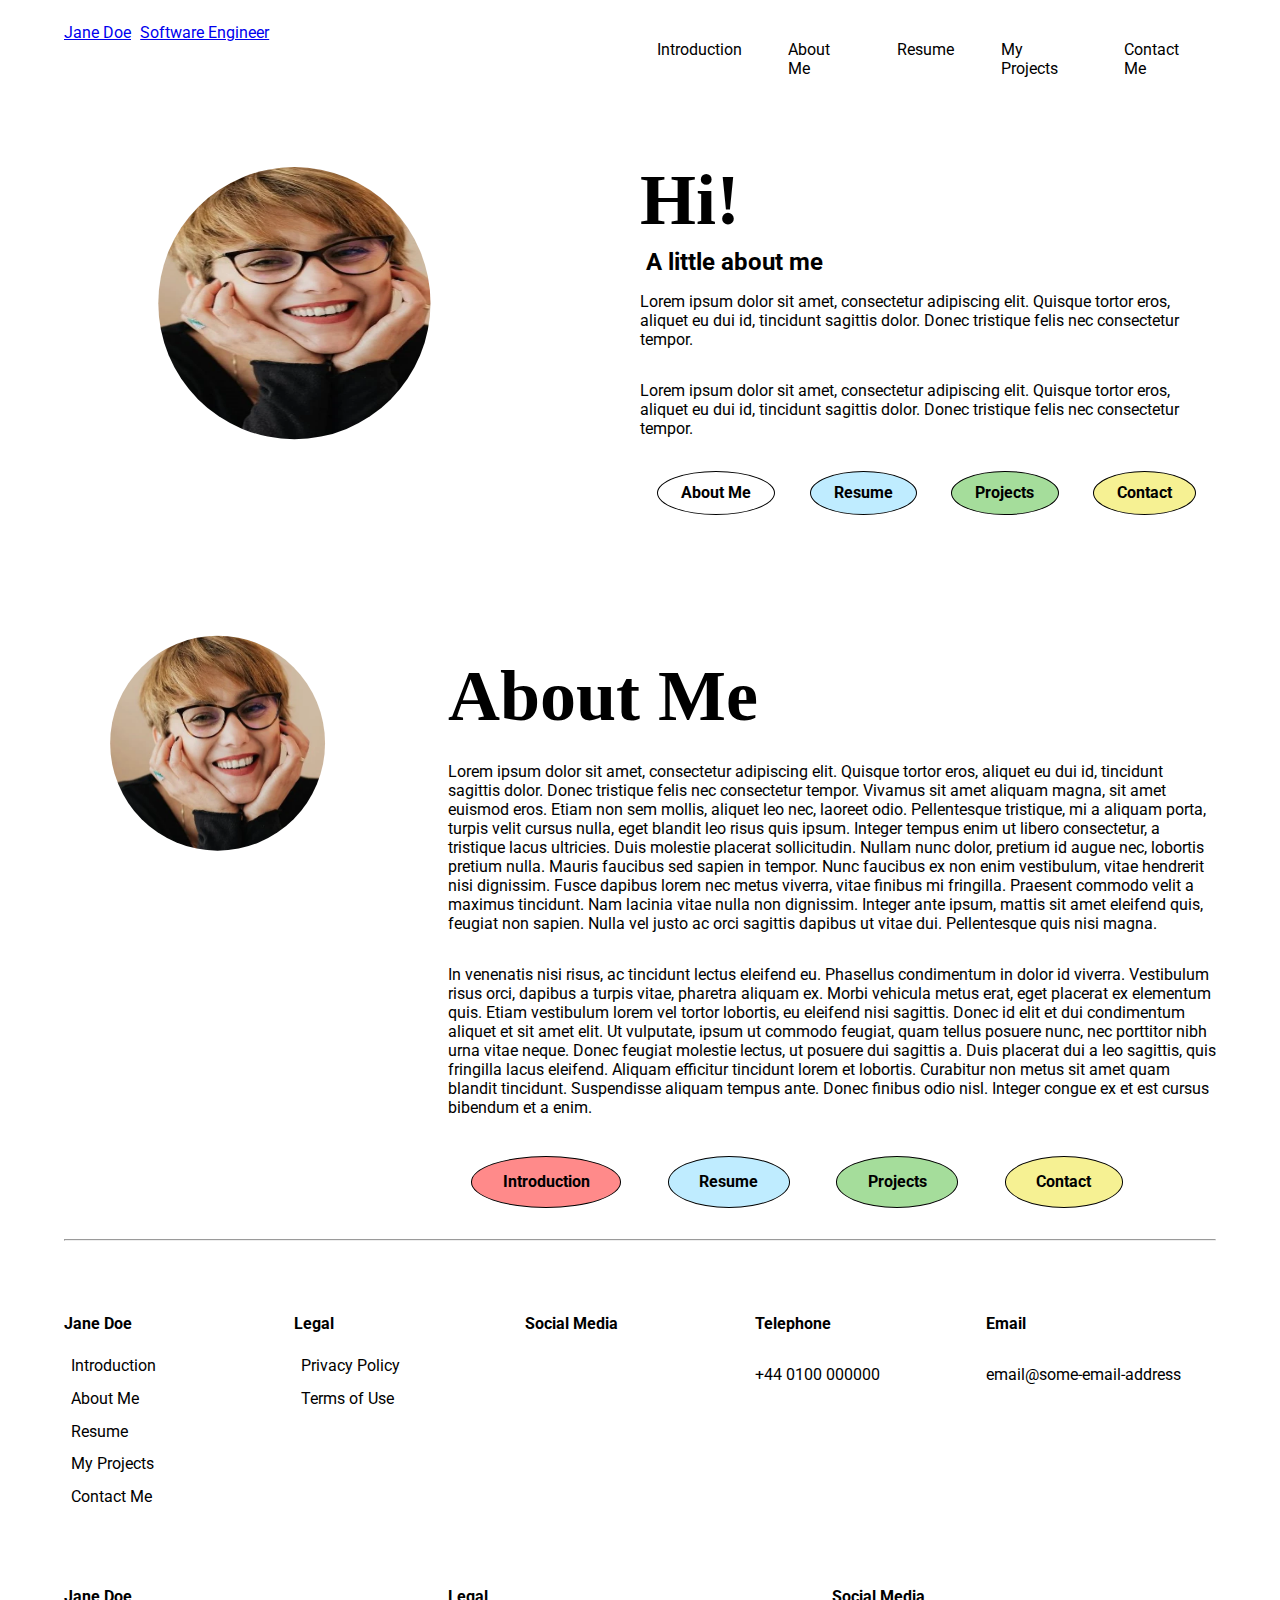
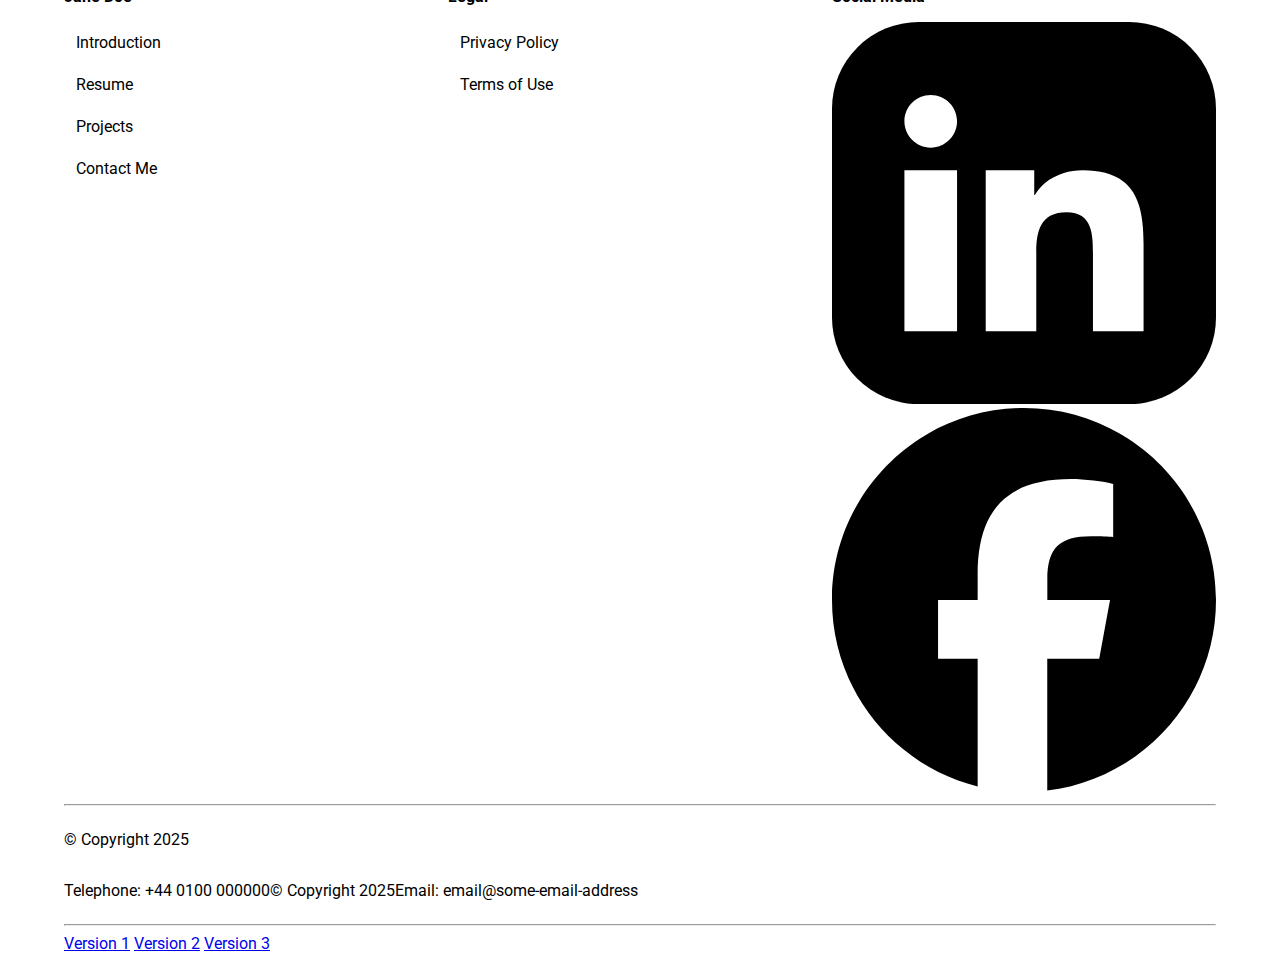
<file: index.html>
<!DOCTYPE html>
<html lang="en">
<head>
    <meta charset="UTF-8">
    <meta name="viewport" content="width=device-width, initial-scale=1.0">
    <title>Portfolio Template: Simplicity in Design V1</title>

    <link rel="stylesheet" href="assets/styles/styles.css">

    <!-- Google Fonts -->
    <link rel="preconnect" href="https://fonts.googleapis.com">
    <link rel="preconnect" href="https://fonts.gstatic.com" crossorigin>
    <link href="https://fonts.googleapis.com/css2?family=Funnel+Display:wght@300..800&family=Montserrat:ital,wght@0,100..900;1,100..900&family=Open+Sans:ital,wght@0,300..800;1,300..800&family=Oswald:wght@200..700&family=Outfit:wght@100..900&family=Poppins:ital,wght@0,100;0,200;0,300;0,400;0,500;0,600;0,700;0,800;0,900;1,100;1,200;1,300;1,400;1,500;1,600;1,700;1,800;1,900&family=Raleway:ital,wght@0,100..900;1,100..900&family=Roboto:ital,wght@0,100;0,300;0,400;0,500;0,700;0,900;1,100;1,300;1,400;1,500;1,700;1,900&display=swap" rel="stylesheet">

    <!-- Awesome Fonts Link for Icons -->
    <link rel="stylesheet" href="https://cdnjs.cloudflare.com/ajax/libs/font-awesome/4.7.0/css/font-awesome.min.css">

    <!-- JQuery link -->
    <script src="https://ajax.googleapis.com/ajax/libs/jquery/3.7.1/jquery.min.js"></script>


</head>
<body>

    <!-- HEADER / NAVIGATION SECTION -->
    <header id="header">

        <nav class="nav-section">
    
            <!-- Header on Left of Navigation Section -->
            <div class="nav-header">
                
                <a href="#" class="header-nav-link logo" onclick="displayIntroduction()">Jane Doe</a>
                <a href="#" class="header-nav-link" onclick="displayIntroduction()">Software Engineer</a>
            </div>
    
            <!-- Navigation Links on Right of Navigation Section -->
            <div class="navbar">

                <a href="#" class="nav-link" onclick="displayIntroduction()">Introduction</a>
                <a href="#" class="nav-link" onclick="displayAbout()">About Me</a>
                <a href="#" class="nav-link" onclick="displayResume()">Resume</a>
                <a href="#" class="nav-link" onclick="displayProjects()">My Projects</a>
                <a href="#" class="nav-link" onclick="displayContact()">Contact Me</a>
    
            </div>
    
        </nav>
    
    </header>


    <!-- BIG MAC "HEADER" MOBILE NAVIGATION MENU -->
    <!-- Displayed when screen size is 678px or below -->
    <div class="bigmac-section">

        <div class="bigmac">

            <div class="bigmac-header">
                <a href="#" class="header-nav-link logo" onclick="displayIntroduction()"><h3>Jane Doe</h3></a>
                <a href="#" class="header-nav-link" onclick="displayIntroduction()">Software Engineer</a>
            </div>

            <div id="bigmac-links">

                <button class="menu-button" onclick="displayIntroduction()"><a href="#">Introduction</a></button><br>
                <button class="menu-button" onclick="displayAbout()"><a href="#">About Me</a></button><br>
                <button class="menu-button" onclick="displayResume()"><a href="#">Resume</a></button><br>
                <button class="menu-button" onclick="displayProjects()"><a href="#">My Projects</a></button><br>
                <button class="menu-button" onclick="displayContact()"><a href="#">Contact Me</a></button><br>
                <button class="menu-button" onclick="displayPrivacy()"><a href="#">Privacy Policy</a></button><br>
                <button class="menu-button" onclick="displayTerms()"><a href="#">Terms of Use</a></button><br>

            </div>
            <a href="javascript:void(0);" class="icon" onclick="myFunction()"><i class="fa fa-bars"></i></a>
        </div>
        
        <div style="padding-left:16px"><p></p></div>
    </div>




    <!-- INTRODUCTION SECTION -->
    <div id="intro" class="section-row intro-section">

        <div class="sub-section-row">
            <img src="assets/images/jane-doe_660.webp" class="image" width="300" height="300">
        </div>
        
        <div class="sub-section-col">
                <h1>Hi!</h1>
            <h3>A little about me</h3>
            <p>Lorem ipsum dolor sit amet, consectetur adipiscing elit. Quisque tortor eros, aliquet eu dui id, tincidunt sagittis dolor. Donec tristique felis nec consectetur tempor.</p>
            <p>Lorem ipsum dolor sit amet, consectetur adipiscing elit. Quisque tortor eros, aliquet eu dui id, tincidunt sagittis dolor. Donec tristique felis nec consectetur tempor.</p>

            <div class="sub-section-row button-section">
                <a href="#" onclick="displayAbout()" class="button violet ta-c">About Me</a>
                <a href="#" onclick="displayResume()" class="button blue">Resume</a>
                <a href="#" onclick="displayProjects()" class="button green">Projects</a>
                <a href="#" onclick="displayContact()" class="button yellow">Contact</a>
            </div>
        </div>

    </div>



    <!-- ABOUT SECTION -->
    <div id="about" class="section-row about-section">

        <div class="image-section">

            <div class="image-container">
                <img src="assets/images/jane-doe.webp" class="image">
            </div>

        </div>

        <div class="sub-section-col right-section">

            <h1>About Me</h1>

            <p>Lorem ipsum dolor sit amet, consectetur adipiscing elit. Quisque tortor eros, aliquet eu dui id, tincidunt sagittis dolor. Donec tristique felis nec consectetur tempor. Vivamus sit amet aliquam magna, sit amet euismod eros. Etiam non sem mollis, aliquet leo nec, laoreet odio. Pellentesque tristique, mi a aliquam porta, turpis velit cursus nulla, eget blandit leo risus quis ipsum. Integer tempus enim ut libero consectetur, a tristique lacus ultricies. Duis molestie placerat sollicitudin. Nullam nunc dolor, pretium id augue nec, lobortis pretium nulla. Mauris faucibus sed sapien in tempor. Nunc faucibus ex non enim vestibulum, vitae hendrerit nisi dignissim. Fusce dapibus lorem nec metus viverra, vitae finibus mi fringilla. Praesent commodo velit a maximus tincidunt. Nam lacinia vitae nulla non dignissim. Integer ante ipsum, mattis sit amet eleifend quis, feugiat non sapien. Nulla vel justo ac orci sagittis dapibus ut vitae dui. Pellentesque quis nisi magna.</p>
            <p>In venenatis nisi risus, ac tincidunt lectus eleifend eu. Phasellus condimentum in dolor id viverra. Vestibulum risus orci, dapibus a turpis vitae, pharetra aliquam ex. Morbi vehicula metus erat, eget placerat ex elementum quis. Etiam vestibulum lorem vel tortor lobortis, eu eleifend nisi sagittis. Donec id elit et dui condimentum aliquet et sit amet elit. Ut vulputate, ipsum ut commodo feugiat, quam tellus posuere nunc, nec porttitor nibh urna vitae neque. Donec feugiat molestie lectus, ut posuere dui sagittis a. Duis placerat dui a leo sagittis, quis fringilla lacus eleifend. Aliquam efficitur tincidunt lorem et lobortis. Curabitur non metus sit amet quam blandit tincidunt. Suspendisse aliquam tempus ante. Donec finibus odio nisl. Integer congue ex et est cursus bibendum et a enim.</p>

            <div class="sub-section-row button-section">
                <a href="#" onclick="displayIntroduction()" class="button red">Introduction</a>
                <a href="#" onclick="displayResume()" class="button blue">Resume</a>
                <a href="#" onclick="displayProjects()" class="button green">Projects</a>
                <a href="#" onclick="displayContact()" class="button yellow">Contact</a>
            </div>

        </div>

    </div>



    <!-- RESUME SECTION -->
    <div id="resume" class="section-row resume-section">

        <div class="image-section">

            <div class="image-container">
                <img src="assets/images/jane-doe.webp" class="image">
            </div>

        </div>

        <div class="sub-section-col right-section">

            <h1>Resume</h1>
            <h2>Education</h2>

            <h3>School</h3>
            <p>Lorem ipsum dolor sit amet, consectetur adipiscing elit. Quisque tortor eros, aliquet eu dui id, tincidunt sagittis dolor. Donec tristique felis nec consectetur tempor.</p>
            <h3>University</h3>
            <p>Lorem ipsum dolor sit amet, consectetur adipiscing elit. Quisque tortor eros, aliquet eu dui id, tincidunt sagittis dolor. Donec tristique felis nec consectetur tempor.</p>
            <h3>Other Academies</h3>
            <p>Lorem ipsum dolor sit amet, consectetur adipiscing elit. Quisque tortor eros, aliquet eu dui id, tincidunt sagittis dolor. Donec tristique felis nec consectetur tempor.</p>

            <h2>Work Experience</h2>
            <h3>The Software Co.</h3>
            <p>Lorem ipsum dolor sit amet, consectetur adipiscing elit. Quisque tortor eros, aliquet eu dui id, tincidunt sagittis dolor. Donec tristique felis nec consectetur tempor.</p>
            <h3>Cyber Security Solutions</h3>
            <p>Lorem ipsum dolor sit amet, consectetur adipiscing elit. Quisque tortor eros, aliquet eu dui id, tincidunt sagittis dolor. Donec tristique felis nec consectetur tempor.</p>
            <h3>Artificial Inc.</h3>
            <p>Lorem ipsum dolor sit amet, consectetur adipiscing elit. Quisque tortor eros, aliquet eu dui id, tincidunt sagittis dolor. Donec tristique felis nec consectetur tempor.</p>

            <h2>Hobbies and Interests</h2>
            <ul>
                <li>Hobby/Interest 1</li>
                <li>Hobby/Interest 1</li>
                <li>Hobby/Interest 1</li>
                <li>Hobby/Interest 1</li>
                <li>Hobby/Interest 1</li>
                <li>Hobby/Interest 1</li>
            </ul>

            <div class="sub-section-row button-section">
                <a href="#" onclick="displayIntroduction()" class="button red">Introduction</a>
                <a href="#" onclick="displayAbout()" class="button violet ta-c">About Me</a>
                <a href="#" onclick="displayProjects()" class="button green">Projects</a>
                <a href="#" onclick="displayContact()" class="button yellow">Contact</a>
            </div>

        </div>

    </div>



    <!-- PROJECTS SECTION -->
    <div id="projects" class="section-row projects-section">

        <div class="image-section">
            <img src="assets/images/jane-doe.webp" class="image">
        </div>

        <div class="sub-section-col right-section">

            <h1>My Projects</h1>
            <h3>Project 1</h3>
            <img src="assets/images/developer-8829735.webp" class="image-medium">
            <p >Lorem ipsum dolor sit amet, consectetur adipiscing elit. Quisque tortor eros, aliquet eu dui id, tincidunt sagittis dolor. Donec tristique felis nec consectetur tempor. Vivamus sit amet aliquam magna, sit amet euismod eros. Etiam non sem mollis, aliquet leo nec, laoreet odio. Pellentesque tristique, mi a aliquam porta, turpis velit cursus nulla, eget blandit leo risus quis ipsum. Integer tempus enim ut libero consectetur, a tristique lacus ultricies.</p>
            <h3>Project 2</h3>
            <img src="assets/images/ai-generated-8273245.webp" class="image-medium">
            <p >Lorem ipsum dolor sit amet, consectetur adipiscing elit. Quisque tortor eros, aliquet eu dui id, tincidunt sagittis dolor. Donec tristique felis nec consectetur tempor. Vivamus sit amet aliquam magna, sit amet euismod eros. Etiam non sem mollis, aliquet leo nec, laoreet odio. Pellentesque tristique, mi a aliquam porta, turpis velit cursus nulla, eget blandit leo risus quis ipsum. Integer tempus enim ut libero consectetur, a tristique lacus ultricies.</p>
            <h3>Project 3</h3>
            <img src="assets/images/program-6944163.webp" class="image-medium">
            <p >Lorem ipsum dolor sit amet, consectetur adipiscing elit. Quisque tortor eros, aliquet eu dui id, tincidunt sagittis dolor. Donec tristique felis nec consectetur tempor. Vivamus sit amet aliquam magna, sit amet euismod eros. Etiam non sem mollis, aliquet leo nec, laoreet odio. Pellentesque tristique, mi a aliquam porta, turpis velit cursus nulla, eget blandit leo risus quis ipsum. Integer tempus enim ut libero consectetur, a tristique lacus ultricies.</p>

            <div class="sub-section-row button-section">
                <a href="#" onclick="displayIntroduction()" class="button red">Introduction</a>
                <a href="#" onclick="displayAbout()" class="button violet ta-c">About Me</a>
                <a href="#" onclick="displayResume()" class="button blue">Resume</a>
                <a href="#" onclick="displayContact()" class="button yellow">Contact</a>
            </div>

        </div>

    </div>



    <!-- CONTACT SECTION -->
    <div id="contact" class="section-row contact-section">

        <div class="image-section">
            <img src="assets/images/jane-doe.webp" class="image">
        </div>

        <div class="sub-section-col right-section">

            <h1>Contact Me</h1>
            <h3>Telephone</h3>
            <p>Lorem ipsum dolor sit amet, consectetur adipiscing elit. Quisque tortor eros, aliquet eu dui id, tincidunt sagittis dolor. Donec tristique felis nec consectetur tempor.</p>
            <h3>Email</h3>
            <p>Lorem ipsum dolor sit amet, consectetur adipiscing elit. Quisque tortor eros, aliquet eu dui id, tincidunt sagittis dolor. Donec tristique felis nec consectetur tempor.</p>

            <div class="sub-section-row button-section">
                <a href="#" onclick="displayIntroduction()" class="button red">Introduction</a>
                <a href="#" onclick="displayAbout()" class="button violet ta-c">About Me</a>
                <a href="#" onclick="displayResume()" class="button blue">Resume</a>
                <a href="#" onclick="displayProjects()" class="button green">Projects</a>
            </div>

        </div>

    </div>



    <!-- PRIVACY POLICY SECTION -->
    <div id="privacy" class="section-row privacy-section">

        <div class="image-section">
            <img src="assets/images/jane-doe.webp" class="image">
        </div>

        <div class="sub-section-col right-section">

            <h1>Privacy Policy</h1>
            <p>Lorem ipsum dolor sit amet, consectetur adipiscing elit. Quisque tortor eros, aliquet eu dui id, tincidunt sagittis dolor. Donec tristique felis nec consectetur tempor. Vivamus sit amet aliquam magna, sit amet euismod eros. Etiam non sem mollis, aliquet leo nec, laoreet odio. Pellentesque tristique, mi a aliquam porta, turpis velit cursus nulla, eget blandit leo risus quis ipsum. Integer tempus enim ut libero consectetur, a tristique lacus ultricies. Duis molestie placerat sollicitudin. Nullam nunc dolor, pretium id augue nec, lobortis pretium nulla. Mauris faucibus sed sapien in tempor. Nunc faucibus ex non enim vestibulum, vitae hendrerit nisi dignissim. Fusce dapibus lorem nec metus viverra, vitae finibus mi fringilla. Praesent commodo velit a maximus tincidunt. Nam lacinia vitae nulla non dignissim. Integer ante ipsum, mattis sit amet eleifend quis, feugiat non sapien. Nulla vel justo ac orci sagittis dapibus ut vitae dui. Pellentesque quis nisi magna.</p>
            <p>In venenatis nisi risus, ac tincidunt lectus eleifend eu. Phasellus condimentum in dolor id viverra. Vestibulum risus orci, dapibus a turpis vitae, pharetra aliquam ex. Morbi vehicula metus erat, eget placerat ex elementum quis. Etiam vestibulum lorem vel tortor lobortis, eu eleifend nisi sagittis. Donec id elit et dui condimentum aliquet et sit amet elit. Ut vulputate, ipsum ut commodo feugiat, quam tellus posuere nunc, nec porttitor nibh urna vitae neque. Donec feugiat molestie lectus, ut posuere dui sagittis a. Duis placerat dui a leo sagittis, quis fringilla lacus eleifend. Aliquam efficitur tincidunt lorem et lobortis. Curabitur non metus sit amet quam blandit tincidunt. Suspendisse aliquam tempus ante. Donec finibus odio nisl. Integer congue ex et est cursus bibendum et a enim.</p>
            <p>Aliquam quis neque risus. Curabitur rutrum, ante semper rhoncus tincidunt, enim mi tristique elit, at vestibulum purus urna eget nisi. Fusce luctus arcu a nibh interdum ultrices. Sed ac urna aliquam, porttitor sem sed, aliquam eros. Interdum et malesuada fames ac ante ipsum primis in faucibus. Etiam ac vehicula ex. Fusce ac ultrices nisl, vitae finibus orci. Aenean in porta orci.</p>
            <p>Integer sed accumsan risus. Quisque accumsan nec ante sit amet vulputate. Etiam consequat augue vel ullamcorper maximus. Nulla tincidunt suscipit ullamcorper. Donec quis blandit enim. Curabitur vitae elit a erat malesuada posuere id et ipsum. Sed rutrum fermentum sollicitudin. In malesuada massa nulla, vel euismod metus dignissim vitae. Vivamus ut nunc est. Praesent sit amet iaculis dui, id lobortis urna. Nam ut facilisis orci. Duis tincidunt velit vestibulum massa laoreet scelerisque. Duis massa justo, accumsan ac feugiat sit amet, tempor vel mauris. Curabitur a eros elit. Aliquam condimentum at neque sed venenatis.</p>

            <div class="sub-section-row button-section">
                <a href="#" onclick="displayIntroduction()" class="button red">Introduction</a>
                <a href="#" onclick="displayAbout()" class="button violet ta-c">About Me</a>
                <a href="#" onclick="displayResume()" class="button blue">Resume</a>
                <a href="#" onclick="displayProjects()" class="button green">Projects</a>
                <a href="#" onclick="displayContact()" class="button yellow">Contact</a>
            </div>

        </div>

    </div>



    <!-- TERMS OF USE SECTION -->
    <div id="terms" class="section-row terms-section">

        <div class="image-section">
            <img src="assets/images/jane-doe.webp" class="image">
        </div>

        <div class="sub-section-col right-section">

            <h1>Terms of Use</h1>
            <p>Lorem ipsum dolor sit amet, consectetur adipiscing elit. Quisque tortor eros, aliquet eu dui id, tincidunt sagittis dolor. Donec tristique felis nec consectetur tempor. Vivamus sit amet aliquam magna, sit amet euismod eros. Etiam non sem mollis, aliquet leo nec, laoreet odio. Pellentesque tristique, mi a aliquam porta, turpis velit cursus nulla, eget blandit leo risus quis ipsum. Integer tempus enim ut libero consectetur, a tristique lacus ultricies. Duis molestie placerat sollicitudin. Nullam nunc dolor, pretium id augue nec, lobortis pretium nulla. Mauris faucibus sed sapien in tempor. Nunc faucibus ex non enim vestibulum, vitae hendrerit nisi dignissim. Fusce dapibus lorem nec metus viverra, vitae finibus mi fringilla. Praesent commodo velit a maximus tincidunt. Nam lacinia vitae nulla non dignissim. Integer ante ipsum, mattis sit amet eleifend quis, feugiat non sapien. Nulla vel justo ac orci sagittis dapibus ut vitae dui. Pellentesque quis nisi magna.</p>
            <p>In venenatis nisi risus, ac tincidunt lectus eleifend eu. Phasellus condimentum in dolor id viverra. Vestibulum risus orci, dapibus a turpis vitae, pharetra aliquam ex. Morbi vehicula metus erat, eget placerat ex elementum quis. Etiam vestibulum lorem vel tortor lobortis, eu eleifend nisi sagittis. Donec id elit et dui condimentum aliquet et sit amet elit. Ut vulputate, ipsum ut commodo feugiat, quam tellus posuere nunc, nec porttitor nibh urna vitae neque. Donec feugiat molestie lectus, ut posuere dui sagittis a. Duis placerat dui a leo sagittis, quis fringilla lacus eleifend. Aliquam efficitur tincidunt lorem et lobortis. Curabitur non metus sit amet quam blandit tincidunt. Suspendisse aliquam tempus ante. Donec finibus odio nisl. Integer congue ex et est cursus bibendum et a enim.</p>
            <p>Aliquam quis neque risus. Curabitur rutrum, ante semper rhoncus tincidunt, enim mi tristique elit, at vestibulum purus urna eget nisi. Fusce luctus arcu a nibh interdum ultrices. Sed ac urna aliquam, porttitor sem sed, aliquam eros. Interdum et malesuada fames ac ante ipsum primis in faucibus. Etiam ac vehicula ex. Fusce ac ultrices nisl, vitae finibus orci. Aenean in porta orci.</p>
            <p>Integer sed accumsan risus. Quisque accumsan nec ante sit amet vulputate. Etiam consequat augue vel ullamcorper maximus. Nulla tincidunt suscipit ullamcorper. Donec quis blandit enim. Curabitur vitae elit a erat malesuada posuere id et ipsum. Sed rutrum fermentum sollicitudin. In malesuada massa nulla, vel euismod metus dignissim vitae. Vivamus ut nunc est. Praesent sit amet iaculis dui, id lobortis urna. Nam ut facilisis orci. Duis tincidunt velit vestibulum massa laoreet scelerisque. Duis massa justo, accumsan ac feugiat sit amet, tempor vel mauris. Curabitur a eros elit. Aliquam condimentum at neque sed venenatis.</p>

            <div class="sub-section-row button-section">
                <a href="#" onclick="displayIntroduction()" class="button red">Introduction</a>
                <a href="#" onclick="displayAbout()" class="button violet ta-c">About Me</a>
                <a href="#" onclick="displayResume()" class="button blue">Resume</a>
                <a href="#" onclick="displayProjects()" class="button green">Projects</a>
                <a href="#" onclick="displayContact()" class="button yellow">Contact</a>
            </div>

        </div>

    </div>


    <!-- FOOTER -->
    <footer>

        <hr>

        <!-- Footer Section: Display at > 876px -->
        <div class="section-row footer-section">
    
            <div class="sub-section-col">
                <p class="p-bold">Jane Doe</p>
                <a href="#" class="nav-link" onclick="displayIntroduction()">Introduction</a>
                <a href="#" class="nav-link" onclick="displayAbout()">About Me</a>
                <a href="#" class="nav-link" onclick="displayResume()">Resume</a>
                <a href="#" class="nav-link" onclick="displayProjects()">My Projects</a>
                <a href="#" class="nav-link" onclick="displayCotact()">Contact Me</a>
            </div>

            <div class="sub-section-col">
                <p class="p-bold">Legal</p>
                <a href="#" class="nav-link" onclick="displayPrivacy()">Privacy Policy</a>
                <a href="#" class="nav-link" onclick="displayTerms()">Terms of Use</a>
            </div>

            <div class="sub-section-col">
                <p class="p-bold">Social Media</p>
                <div class="sub-section-row social-icons-section">
                    <a href="#"><svg class="social-icons" xmlns="http://www.w3.org/2000/svg" shape-rendering="geometricPrecision" text-rendering="geometricPrecision" image-rendering="optimizeQuality" fill-rule="evenodd" clip-rule="evenodd" viewBox="0 0 512 509.64"><rect width="512" height="509.64" rx="115.61" ry="115.61"/><path fill="#fff" d="M204.97 197.54h64.69v33.16h.94c9.01-16.16 31.04-33.16 63.89-33.16 68.31 0 80.94 42.51 80.94 97.81v116.92h-67.46l-.01-104.13c0-23.81-.49-54.45-35.08-54.45-35.12 0-40.51 25.91-40.51 52.72v105.86h-67.4V197.54zm-38.23-65.09c0 19.36-15.72 35.08-35.08 35.08-19.37 0-35.09-15.72-35.09-35.08 0-19.37 15.72-35.08 35.09-35.08 19.36 0 35.08 15.71 35.08 35.08zm-70.17 65.09h70.17v214.73H96.57V197.54z"/></svg></a>
                    <a href="#"><svg class="social-icons" xmlns="http://www.w3.org/2000/svg" viewBox="0 0 512 512"><!--!Font Awesome Free 6.7.2 by @fontawesome - https://fontawesome.com License - https://fontawesome.com/license/free Copyright 2025 Fonticons, Inc.--><path d="M512 256C512 114.6 397.4 0 256 0S0 114.6 0 256C0 376 82.7 476.8 194.2 504.5V334.2H141.4V256h52.8V222.3c0-87.1 39.4-127.5 125-127.5c16.2 0 44.2 3.2 55.7 6.4V172c-6-.6-16.5-1-29.6-1c-42 0-58.2 15.9-58.2 57.2V256h83.6l-14.4 78.2H287V510.1C413.8 494.8 512 386.9 512 256h0z"/></svg>    </a>                    
                </div>
            </div>


            <div class="sub-section-col">
                <p class="p-bold">Telephone</p>
                <p>+44 0100 000000</p>
            </div>
    
            <div class="sub-section-col">
                <p class="p-bold">Email</p>
                <p>email@some-email-address</p>
            </div>
        
        </div>
    

        <!-- Footer Tablet Section: Display at < 877px -->
        <div class="section-row footer-tablet-section">
    
            <div class="sub-section-col">
                <p class="p-bold">Jane Doe</p>
                <a href="#" class="nav-link" onclick="displayIntroduction()">Introduction</a>
                <a href="#" class="nav-link" onclick="displayResume()">Resume</a>
                <a href="#" class="nav-link" onclick="displayProjects()">Projects</a>
                <a href="#" class="nav-link" onclick="displayCotact()">Contact Me</a>
            </div>

            <div class="sub-section-col">
                <p class="p-bold">Legal</p>
                <a href="#" class="nav-link" onclick="displayPrivacy()">Privacy Policy</a>
                <a href="#" class="nav-link" onclick="displayTerms()">Terms of Use</a>
            </div>

            <div class="sub-section-col">
                <p class="p-bold">Social Media</p>
                <div class="social-icons-section">
                    <a href="#"><svg class="social-icons" xmlns="http://www.w3.org/2000/svg" shape-rendering="geometricPrecision" text-rendering="geometricPrecision" image-rendering="optimizeQuality" fill-rule="evenodd" clip-rule="evenodd" viewBox="0 0 512 509.64"><rect width="512" height="509.64" rx="115.61" ry="115.61"/><path fill="#fff" d="M204.97 197.54h64.69v33.16h.94c9.01-16.16 31.04-33.16 63.89-33.16 68.31 0 80.94 42.51 80.94 97.81v116.92h-67.46l-.01-104.13c0-23.81-.49-54.45-35.08-54.45-35.12 0-40.51 25.91-40.51 52.72v105.86h-67.4V197.54zm-38.23-65.09c0 19.36-15.72 35.08-35.08 35.08-19.37 0-35.09-15.72-35.09-35.08 0-19.37 15.72-35.08 35.09-35.08 19.36 0 35.08 15.71 35.08 35.08zm-70.17 65.09h70.17v214.73H96.57V197.54z"/></svg></a>                    
                    <a href="#"><svg class="social-icons" xmlns="http://www.w3.org/2000/svg" viewBox="0 0 512 512"><!--!Font Awesome Free 6.7.2 by @fontawesome - https://fontawesome.com License - https://fontawesome.com/license/free Copyright 2025 Fonticons, Inc.--><path d="M512 256C512 114.6 397.4 0 256 0S0 114.6 0 256C0 376 82.7 476.8 194.2 504.5V334.2H141.4V256h52.8V222.3c0-87.1 39.4-127.5 125-127.5c16.2 0 44.2 3.2 55.7 6.4V172c-6-.6-16.5-1-29.6-1c-42 0-58.2 15.9-58.2 57.2V256h83.6l-14.4 78.2H287V510.1C413.8 494.8 512 386.9 512 256h0z"/></svg></a>                    

                </div>
            </div>
       
        </div>
    

        <hr>
        <!-- Footer Bottom Section: Display at > 876px -->
        <div class="sub-section-row footer-bottom-section">
            <p class="ta-c">&copy Copyright 2025</p>
        </div>

        <!-- Footer Tablet Bottom Section: Display at < 877px -->
        <div class="sub-section-row footer-bottom-tablet-section">
            <p>Telephone: +44 0100 000000</p>
            <p>&copy Copyright 2025</p>
            <p>Email: email@some-email-address</p>
        </div>

        <hr>

        <div class="version-section">
            <a href="./index.html" class="version-link">Version 1</a>
            <a href="./indexV2.html" class="version-link">Version 2</a>
            <a href="./indexV3.html" class="version-link">Version 3</a>
        </div>

    </footer>



    <!-- BIG MAC "FOOTER" MOBILE NAVIGATION MENU -->
    <!-- Only displayed when screen size is 678px or below -->
    <div class="bigmac1-section">

        <hr>

        <div class="bigmac1">

            <div class="bigmac1-header">
                <a href="#" class="header-nav-link logo" onclick="displayIntroduction()"><h3>Jane Doe</h3></a>
                <a href="#" class="header-nav-link" onclick="displayIntroduction()">Software Engineer</a>
            </div>

            <div id="bigmac1-links">

                <button class="menu-button1" onclick="displayIntroduction()"><a href="#">Introduction</a></button><br>
                <button class="menu-button1" onclick="displayAbout()"><a href="#">About Me</a></button><br>
                <button class="menu-button1" onclick="displayResume()"><a href="#">Resume</a></button><br>
                <button class="menu-button1" onclick="displayProjects()"><a href="#">My Projects</a></button><br>
                <button class="menu-button1" onclick="displayContact()"><a href="#">Contact Me</a></button><br>
                <button class="menu-button1" onclick="displayPrivacy()"><a href="#">Privacy Policy</a></button><br>
                <button class="menu-button1" onclick="displayTerms()"><a href="#">Terms of Use</a></button><br>

            </div>
            <a href="javascript:void(0);" class="icon" onclick="myFunction1()"><i class="fa fa-bars"></i></a>
        </div>

        <div style="padding-left:16px"><p></p></div>

        <hr>
        <div class="bigmac1-footer">
            <p class="ta-c">&copy Copyright 2025</p>
            <a href="#"><svg class="social-icons" xmlns="http://www.w3.org/2000/svg" shape-rendering="geometricPrecision" text-rendering="geometricPrecision" image-rendering="optimizeQuality" fill-rule="evenodd" clip-rule="evenodd" viewBox="0 0 512 509.64"><rect width="512" height="509.64" rx="115.61" ry="115.61"/><path fill="#fff" d="M204.97 197.54h64.69v33.16h.94c9.01-16.16 31.04-33.16 63.89-33.16 68.31 0 80.94 42.51 80.94 97.81v116.92h-67.46l-.01-104.13c0-23.81-.49-54.45-35.08-54.45-35.12 0-40.51 25.91-40.51 52.72v105.86h-67.4V197.54zm-38.23-65.09c0 19.36-15.72 35.08-35.08 35.08-19.37 0-35.09-15.72-35.09-35.08 0-19.37 15.72-35.08 35.09-35.08 19.36 0 35.08 15.71 35.08 35.08zm-70.17 65.09h70.17v214.73H96.57V197.54z"/></svg></a>                    
            <a href="#"><svg class="social-icons" xmlns="http://www.w3.org/2000/svg" viewBox="0 0 512 512"><!--!Font Awesome Free 6.7.2 by @fontawesome - https://fontawesome.com License - https://fontawesome.com/license/free Copyright 2025 Fonticons, Inc.--><path d="M512 256C512 114.6 397.4 0 256 0S0 114.6 0 256C0 376 82.7 476.8 194.2 504.5V334.2H141.4V256h52.8V222.3c0-87.1 39.4-127.5 125-127.5c16.2 0 44.2 3.2 55.7 6.4V172c-6-.6-16.5-1-29.6-1c-42 0-58.2 15.9-58.2 57.2V256h83.6l-14.4 78.2H287V510.1C413.8 494.8 512 386.9 512 256h0z"/></svg></a>                    
        </div>
        <hr>

        <div class="version-section">
            <a href="./index.html" class="version-link">Version 1</a>
            <a href="./indexV2.html" class="version-link">Version 2</a>
            <a href="./indexV3.html" class="version-link">Version 3</a>
        </div>

    </div>



    <!-- Javascript link -->
    <script src="./index.js" charset="utf-8"></script>
    

</body>

<!--
Image Credits
Jane Doe: Photo By: Kaboompics.com: https://www.pexels.com/photo/cheerful-woman-smiling-while-sitting-at-table-with-laptop-4467687/ 
-->

</html>
</file>
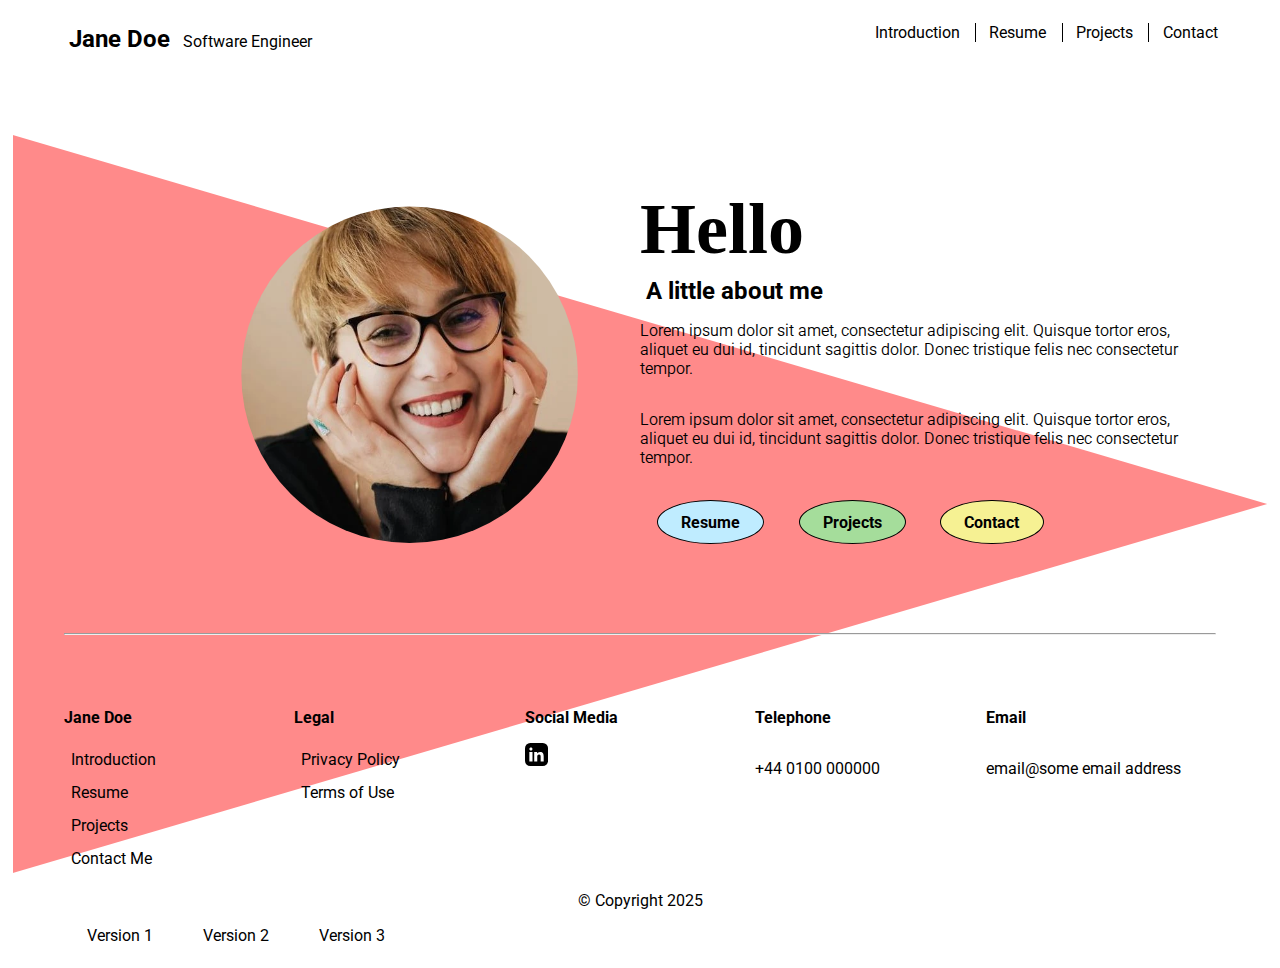
<file: indexV2.html>
<!-- Version 2: jQuery show() function -->

<!DOCTYPE html>
<html lang="en">
<head>
    <meta charset="UTF-8">
    <meta name="viewport" content="width=device-width, initial-scale=1.0">
    <title>Portfolio Template: Simplicity 2 V2</title>

    <link rel="stylesheet" href="assets/styles/stylesV2.css">

    <!-- Google Fonts -->
    <link rel="preconnect" href="https://fonts.googleapis.com">
    <link rel="preconnect" href="https://fonts.gstatic.com" crossorigin>
    <link href="https://fonts.googleapis.com/css2?family=Funnel+Display:wght@300..800&family=Montserrat:ital,wght@0,100..900;1,100..900&family=Open+Sans:ital,wght@0,300..800;1,300..800&family=Oswald:wght@200..700&family=Outfit:wght@100..900&family=Poppins:ital,wght@0,100;0,200;0,300;0,400;0,500;0,600;0,700;0,800;0,900;1,100;1,200;1,300;1,400;1,500;1,600;1,700;1,800;1,900&family=Raleway:ital,wght@0,100..900;1,100..900&family=Roboto:ital,wght@0,100;0,300;0,400;0,500;0,700;0,900;1,100;1,300;1,400;1,500;1,700;1,900&display=swap" rel="stylesheet">

    <!-- Link for Icons -->
    <link rel="stylesheet" href="https://cdnjs.cloudflare.com/ajax/libs/font-awesome/4.7.0/css/font-awesome.min.css">

    <!-- JQuery link -->
    <script src="https://ajax.googleapis.com/ajax/libs/jquery/3.7.1/jquery.min.js"></script>


</head>
<body>

    <!-- HEADER / NAVIGATION SECTION -->
    <header id="header">

        <nav class="nav-section">
    
            <div class="nav-header">
                <h3>Jane Doe</h3>
                <p class="p-header">Software Engineer</p>
            </div>
    
            <div class="navbar">
    
                <div class="nav-item nav-item-border">
                    <a href="#" class="nav-link" onclick="displayIntroduction()">Introduction</a>
                </div>
    
                <div class="nav-item nav-item-border">
                    <a href="#" class="nav-link" onclick="displayResume()">Resume</a>
                </div>
    
                <div class="nav-item nav-item-border">
                    <a href="#" class="nav-link" onclick="displayProjects()">Projects</a>
                </div>
    
                <div class="nav-item">
                    <a href="#" class="nav-link" onclick="displayContact()">Contact</a>
                </div>
    
            </div>
    
        </nav>
    
    </header>






    <!-- BIG MAC MOBILE HEADER NAVIGATION MENU -->
    <!-- Displayed when screen size is 678px or below -->
    <div class="bigmac-section">

        <div class="bigmac">
            <div class="bigmac-header">
                <h3>Jane Doe</h3>
                <p class="p-header">Software Engineer</p>
            </div>
            <div id="bigmac-links">

                <button class="menu-button" onclick="displayIntroduction()"><a href="#">Introduction</a></button><br>
                <button class="menu-button" onclick="displayResume()"><a href="#">Resume</a></button><br>
                <button class="menu-button" onclick="displayProjects()"><a href="#">Projects</a></button><br>
                <button class="menu-button" onclick="displayContact()"><a href="#">Contact</a></button><br>
                <button class="menu-button" onclick="displayPrivacy()"><a href="#">Privacy Policy</a></button><br>
                <button class="menu-button" onclick="displayTerms()"><a href="#">Terms of Use</a></button><br>

            </div>
            <a href="javascript:void(0);" class="icon" onclick="myFunction()"><i class="fa fa-bars"></i></a>
        </div>
        
        <div style="padding-left:16px"><p></p></div>
    </div>




    <!-- INTRODUCTION SECTION -->
    <div id="intro" class="section-row intro-section">

        <div class="sub-section-row intro-image-section">
            <img src="assets/images/jane-doe.webp" class="image" width="600" height="600">
        </div>
        

        <div class="sub-section-col intro-right-section">
            <h1>Hello</h1>
            <h3>A little about me</h3>
            <p class="p-light">Lorem ipsum dolor sit amet, consectetur adipiscing elit. Quisque tortor eros, aliquet eu dui id, tincidunt sagittis dolor. Donec tristique felis nec consectetur tempor.</p>
            <p class="p-light">Lorem ipsum dolor sit amet, consectetur adipiscing elit. Quisque tortor eros, aliquet eu dui id, tincidunt sagittis dolor. Donec tristique felis nec consectetur tempor.</p>

            <div class="sub-section-row">
                <a href="#" onclick="displayResume()" class="button blue">Resume</a>
                <a href="#" onclick="displayProjects()" class="button green">Projects</a>
                <a href="#" onclick="displayContact()" class="button yellow">Contact</a>
            </div>
        </div>

        <div class="intro-abstract-shape"></div>
        
    </div>



    <!-- RESUME SECTION -->
    <div id="resume" class="section-row resume-section">

        <div class="sub-section image-section">
            <img src="assets/images/jane-doe.webp" class="image">
        </div>

        <div class="sub-section-col right-section">

            <h1>Resume</h1>
            <h3>Education</h3>
            <p class="p-light">Lorem ipsum dolor sit amet, consectetur adipiscing elit. Quisque tortor eros, aliquet eu dui id, tincidunt sagittis dolor. Donec tristique felis nec consectetur tempor.</p>
            <h3>Work Experience</h3>
            <p class="p-light">Lorem ipsum dolor sit amet, consectetur adipiscing elit. Quisque tortor eros, aliquet eu dui id, tincidunt sagittis dolor. Donec tristique felis nec consectetur tempor.</p>

            <div class="sub-section-row button-section">
                <a href="#" onclick="displayIntroduction()" class="button red">Introduction</a>
                <a href="#" onclick="displayProjects()" class="button green">Projects</a>
                <a href="#" onclick="displayContact()" class="button yellow">Contact</a>
            </div>

        </div>

        <div class="resume-abstract-shape"></div>

    </div>



    <!-- PROJECTS SECTION -->
    <div id="projects" class="section-row projects-section">

        <div class="sub-section image-section">
            <img src="assets/images/jane-doe.webp" class="image">
        </div>

        <div class="sub-section-col right-section">

            <h1>Projects</h1>
            <h3>Project 1</h3>
            <p class="p-light">Lorem ipsum dolor sit amet, consectetur adipiscing elit. Quisque tortor eros, aliquet eu dui id, tincidunt sagittis dolor. Donec tristique felis nec consectetur tempor.</p>
            <h3>Project 2</h3>
            <p class="p-light">Lorem ipsum dolor sit amet, consectetur adipiscing elit. Quisque tortor eros, aliquet eu dui id, tincidunt sagittis dolor. Donec tristique felis nec consectetur tempor.</p>
            <h3>Project 3</h3>
            <p class="p-light">Lorem ipsum dolor sit amet, consectetur adipiscing elit. Quisque tortor eros, aliquet eu dui id, tincidunt sagittis dolor. Donec tristique felis nec consectetur tempor.</p>
            <h3>Project 4</h3>
            <p class="p-light">Lorem ipsum dolor sit amet, consectetur adipiscing elit. Quisque tortor eros, aliquet eu dui id, tincidunt sagittis dolor. Donec tristique felis nec consectetur tempor.</p>
            <h3>Project 5</h3>
            <p class="p-light">Lorem ipsum dolor sit amet, consectetur adipiscing elit. Quisque tortor eros, aliquet eu dui id, tincidunt sagittis dolor. Donec tristique felis nec consectetur tempor.</p>
            <h3>Project 6</h3>
            <p class="p-light">Lorem ipsum dolor sit amet, consectetur adipiscing elit. Quisque tortor eros, aliquet eu dui id, tincidunt sagittis dolor. Donec tristique felis nec consectetur tempor.</p>

            <div class="sub-section-row button-section">
                <a href="#" onclick="displayIntroduction()" class="button red">Introduction</a>
                <a href="#" onclick="displayResume()" class="button blue">Resume</a>
                <a href="#" onclick="displayContact()" class="button yellow">Contact</a>
            </div>

        </div>

        <div class="projects-abstract-shape"></div>

    </div>



    <!-- CONTACT SECTION -->
    <div id="contact" class="section-row contact-section">

        <div class="sub-section image-section">
            <img src="assets/images/jane-doe.webp" class="image">
        </div>

        <div class="sub-section-col right-section">

            <h1>Contact</h1>
            <h3>Telephone</h3>
            <p class="p-light">Lorem ipsum dolor sit amet, consectetur adipiscing elit. Quisque tortor eros, aliquet eu dui id, tincidunt sagittis dolor. Donec tristique felis nec consectetur tempor.</p>
            <h3>Email</h3>
            <p class="p-light">Lorem ipsum dolor sit amet, consectetur adipiscing elit. Quisque tortor eros, aliquet eu dui id, tincidunt sagittis dolor. Donec tristique felis nec consectetur tempor.</p>

            <div class="sub-section-row button-section">
                <a href="#" onclick="displayIntroduction()" class="button red">Introduction</a>
                <a href="#" onclick="displayResume()" class="button blue">Resume</a>
                <a href="#" onclick="displayProjects()" class="button green">Projects</a>
            </div>

        </div>

        <div class="contact-abstract-shape"></div>

    </div>



    <!-- PRIVACY POLICY SECTION -->
    <div id="privacy" class="section-row privacy-section">

        <div class="sub-section image-section">
            <img src="assets/images/jane-doe.webp" class="image">
        </div>

        <div class="sub-section-col right-section">

            <h1>Privacy Policy</h1>
            <p class="p-light">Lorem ipsum dolor sit amet, consectetur adipiscing elit. Quisque tortor eros, aliquet eu dui id, tincidunt sagittis dolor. Donec tristique felis nec consectetur tempor. Vivamus sit amet aliquam magna, sit amet euismod eros. Etiam non sem mollis, aliquet leo nec, laoreet odio. Pellentesque tristique, mi a aliquam porta, turpis velit cursus nulla, eget blandit leo risus quis ipsum. Integer tempus enim ut libero consectetur, a tristique lacus ultricies. Duis molestie placerat sollicitudin. Nullam nunc dolor, pretium id augue nec, lobortis pretium nulla. Mauris faucibus sed sapien in tempor. Nunc faucibus ex non enim vestibulum, vitae hendrerit nisi dignissim. Fusce dapibus lorem nec metus viverra, vitae finibus mi fringilla. Praesent commodo velit a maximus tincidunt. Nam lacinia vitae nulla non dignissim. Integer ante ipsum, mattis sit amet eleifend quis, feugiat non sapien. Nulla vel justo ac orci sagittis dapibus ut vitae dui. Pellentesque quis nisi magna.</p>
            <p class="p-light">In venenatis nisi risus, ac tincidunt lectus eleifend eu. Phasellus condimentum in dolor id viverra. Vestibulum risus orci, dapibus a turpis vitae, pharetra aliquam ex. Morbi vehicula metus erat, eget placerat ex elementum quis. Etiam vestibulum lorem vel tortor lobortis, eu eleifend nisi sagittis. Donec id elit et dui condimentum aliquet et sit amet elit. Ut vulputate, ipsum ut commodo feugiat, quam tellus posuere nunc, nec porttitor nibh urna vitae neque. Donec feugiat molestie lectus, ut posuere dui sagittis a. Duis placerat dui a leo sagittis, quis fringilla lacus eleifend. Aliquam efficitur tincidunt lorem et lobortis. Curabitur non metus sit amet quam blandit tincidunt. Suspendisse aliquam tempus ante. Donec finibus odio nisl. Integer congue ex et est cursus bibendum et a enim.</p>
            <p class="p-light">Aliquam quis neque risus. Curabitur rutrum, ante semper rhoncus tincidunt, enim mi tristique elit, at vestibulum purus urna eget nisi. Fusce luctus arcu a nibh interdum ultrices. Sed ac urna aliquam, porttitor sem sed, aliquam eros. Interdum et malesuada fames ac ante ipsum primis in faucibus. Etiam ac vehicula ex. Fusce ac ultrices nisl, vitae finibus orci. Aenean in porta orci.</p>
            <p class="p-light">Integer sed accumsan risus. Quisque accumsan nec ante sit amet vulputate. Etiam consequat augue vel ullamcorper maximus. Nulla tincidunt suscipit ullamcorper. Donec quis blandit enim. Curabitur vitae elit a erat malesuada posuere id et ipsum. Sed rutrum fermentum sollicitudin. In malesuada massa nulla, vel euismod metus dignissim vitae. Vivamus ut nunc est. Praesent sit amet iaculis dui, id lobortis urna. Nam ut facilisis orci. Duis tincidunt velit vestibulum massa laoreet scelerisque. Duis massa justo, accumsan ac feugiat sit amet, tempor vel mauris. Curabitur a eros elit. Aliquam condimentum at neque sed venenatis.</p>

            <div class="sub-section-row button-section">
                <a href="#" onclick="displayIntroduction()" class="button red">Introduction</a>
                <a href="#" onclick="displayResume()" class="button blue">Resume</a>
                <a href="#" onclick="displayProjects()" class="button green">Projects</a>
                <a href="#" onclick="displayContact()" class="button yellow">Contact</a>
            </div>

        </div>

        <div class="privacy-abstract-shape"></div>

    </div>



    <!-- TERMS OF USE SECTION -->
    <div id="terms" class="section-row terms-section">

        <div class="sub-section image-section">
            <img src="assets/images/jane-doe.webp" class="image">
        </div>

        <div class="sub-section-col right-section">

            <h1>Terms of Use</h1>
            <p class="p-light">Lorem ipsum dolor sit amet, consectetur adipiscing elit. Quisque tortor eros, aliquet eu dui id, tincidunt sagittis dolor. Donec tristique felis nec consectetur tempor. Vivamus sit amet aliquam magna, sit amet euismod eros. Etiam non sem mollis, aliquet leo nec, laoreet odio. Pellentesque tristique, mi a aliquam porta, turpis velit cursus nulla, eget blandit leo risus quis ipsum. Integer tempus enim ut libero consectetur, a tristique lacus ultricies. Duis molestie placerat sollicitudin. Nullam nunc dolor, pretium id augue nec, lobortis pretium nulla. Mauris faucibus sed sapien in tempor. Nunc faucibus ex non enim vestibulum, vitae hendrerit nisi dignissim. Fusce dapibus lorem nec metus viverra, vitae finibus mi fringilla. Praesent commodo velit a maximus tincidunt. Nam lacinia vitae nulla non dignissim. Integer ante ipsum, mattis sit amet eleifend quis, feugiat non sapien. Nulla vel justo ac orci sagittis dapibus ut vitae dui. Pellentesque quis nisi magna.</p>
            <p class="p-light">In venenatis nisi risus, ac tincidunt lectus eleifend eu. Phasellus condimentum in dolor id viverra. Vestibulum risus orci, dapibus a turpis vitae, pharetra aliquam ex. Morbi vehicula metus erat, eget placerat ex elementum quis. Etiam vestibulum lorem vel tortor lobortis, eu eleifend nisi sagittis. Donec id elit et dui condimentum aliquet et sit amet elit. Ut vulputate, ipsum ut commodo feugiat, quam tellus posuere nunc, nec porttitor nibh urna vitae neque. Donec feugiat molestie lectus, ut posuere dui sagittis a. Duis placerat dui a leo sagittis, quis fringilla lacus eleifend. Aliquam efficitur tincidunt lorem et lobortis. Curabitur non metus sit amet quam blandit tincidunt. Suspendisse aliquam tempus ante. Donec finibus odio nisl. Integer congue ex et est cursus bibendum et a enim.</p>
            <p class="p-light">Aliquam quis neque risus. Curabitur rutrum, ante semper rhoncus tincidunt, enim mi tristique elit, at vestibulum purus urna eget nisi. Fusce luctus arcu a nibh interdum ultrices. Sed ac urna aliquam, porttitor sem sed, aliquam eros. Interdum et malesuada fames ac ante ipsum primis in faucibus. Etiam ac vehicula ex. Fusce ac ultrices nisl, vitae finibus orci. Aenean in porta orci.</p>
            <p class="p-light">Integer sed accumsan risus. Quisque accumsan nec ante sit amet vulputate. Etiam consequat augue vel ullamcorper maximus. Nulla tincidunt suscipit ullamcorper. Donec quis blandit enim. Curabitur vitae elit a erat malesuada posuere id et ipsum. Sed rutrum fermentum sollicitudin. In malesuada massa nulla, vel euismod metus dignissim vitae. Vivamus ut nunc est. Praesent sit amet iaculis dui, id lobortis urna. Nam ut facilisis orci. Duis tincidunt velit vestibulum massa laoreet scelerisque. Duis massa justo, accumsan ac feugiat sit amet, tempor vel mauris. Curabitur a eros elit. Aliquam condimentum at neque sed venenatis.</p>

            <div class="sub-section-row button-section">
                <a href="#" onclick="displayIntroduction()" class="button red">Introduction</a>
                <a href="#" onclick="displayResume()" class="button blue">Resume</a>
                <a href="#" onclick="displayProjects()" class="button green">Projects</a>
                <a href="#" onclick="displayContact()" class="button yellow">Contact</a>
            </div>

        </div>

        <div class="terms-abstract-shape"></div>

    </div>



<hr>


    <footer>

        <div class="section-row footer-section">
    
            <div class="sub-section-col">
                <p class="p-bold">Jane Doe</p>
                <a href="#" class="nav-link" onclick="displayIntroduction()">Introduction</a>
                <a href="#" class="nav-link" onclick="displayResume()">Resume</a>
                <a href="#" class="nav-link" onclick="displayProjects()">Projects</a>
                <a href="#" class="nav-link" onclick="displayCotact()">Contact Me</a>
            </div>

            <div class="sub-section-col">
                <p class="p-bold">Legal</p>
                <a href="#" class="nav-link" onclick="displayPrivacy()">Privacy Policy</a>
                <a href="#" class="nav-link" onclick="displayTerms()">Terms of Use</a>
            </div>

            <div class="sub-section-col">
                <p class="p-bold">Social Media</p>
                <svg class="social-in" xmlns="http://www.w3.org/2000/svg" shape-rendering="geometricPrecision" text-rendering="geometricPrecision" image-rendering="optimizeQuality" fill-rule="evenodd" clip-rule="evenodd" viewBox="0 0 512 509.64"><rect width="512" height="509.64" rx="115.61" ry="115.61"/><path fill="#fff" d="M204.97 197.54h64.69v33.16h.94c9.01-16.16 31.04-33.16 63.89-33.16 68.31 0 80.94 42.51 80.94 97.81v116.92h-67.46l-.01-104.13c0-23.81-.49-54.45-35.08-54.45-35.12 0-40.51 25.91-40.51 52.72v105.86h-67.4V197.54zm-38.23-65.09c0 19.36-15.72 35.08-35.08 35.08-19.37 0-35.09-15.72-35.09-35.08 0-19.37 15.72-35.08 35.09-35.08 19.36 0 35.08 15.71 35.08 35.08zm-70.17 65.09h70.17v214.73H96.57V197.54z"/></svg>
            </div>
    
            <div class="sub-section-col">
                <p class="p-bold">Telephone</p>
                <p>+44 0100 000000</p>
            </div>
    
            <div class="sub-section-col">
                <p class="p-bold">Email</p>
                <p>email@some email address</p>
            </div>
        
        </div>
    
        <p class="ta-c">&copy Copyright 2025</p>

        <div class="version-section">
            <a href="./index.html" class="version-link">Version 1</a>
            <a href="./indexV2.html" class="version-link">Version 2</a>
            <a href="./indexV3.html" class="version-link">Version 3</a>
        </div>

    
    </footer>



    <!-- BIG MAC MOBILE FOOTER NAVIGATION MENU -->
    <!-- Only displayed when screen size is 678px or below -->
    <div class="bigmac1-section">
        <div class="bigmac1">
            <div class="bigmac1-header">
                <h3>Jane Doe</h3>
                <p class="p-header">Software Engineer</p>
            </div>
            <div id="bigmac1-links">

                <button class="menu-button1" onclick="displayIntroduction()"><a href="#">Introduction</a></button><br>
                <button class="menu-button1" onclick="displayResume()"><a href="#">Resume</a></button><br>
                <button class="menu-button1" onclick="displayProjects()"><a href="#">Projects</a></button><br>
                <button class="menu-button1" onclick="displayContact()"><a href="#">Contact</a></button><br>
                <button class="menu-button1" onclick="displayPrivacy()"><a href="#">Privacy Policy</a></button><br>
                <button class="menu-button1" onclick="displayTerms()"><a href="#">Terms of Use</a></button><br>

            </div>
            <a href="javascript:void(0);" class="icon" onclick="myFunction1()"><i class="fa fa-bars"></i></a>
        </div>


        <div style="padding-left:16px"><p></p></div>
        <div class="bigmac1-footer">
            <p class="ta-c">&copy Copyright 2025</p>
            <svg class="social-in" xmlns="http://www.w3.org/2000/svg" shape-rendering="geometricPrecision" text-rendering="geometricPrecision" image-rendering="optimizeQuality" fill-rule="evenodd" clip-rule="evenodd" viewBox="0 0 512 509.64"><rect width="512" height="509.64" rx="115.61" ry="115.61"/><path fill="#fff" d="M204.97 197.54h64.69v33.16h.94c9.01-16.16 31.04-33.16 63.89-33.16 68.31 0 80.94 42.51 80.94 97.81v116.92h-67.46l-.01-104.13c0-23.81-.49-54.45-35.08-54.45-35.12 0-40.51 25.91-40.51 52.72v105.86h-67.4V197.54zm-38.23-65.09c0 19.36-15.72 35.08-35.08 35.08-19.37 0-35.09-15.72-35.09-35.08 0-19.37 15.72-35.08 35.09-35.08 19.36 0 35.08 15.71 35.08 35.08zm-70.17 65.09h70.17v214.73H96.57V197.54z"/></svg>
        </div>
        <div class="version-section">
            <a href="./index.html" class="version-link">Version 1</a>
            <a href="./indexV2.html" class="version-link">Version 2</a>
            <a href="./indexV3.html" class="version-link">Version 3</a>
        </div>

    </div>



    <!-- Javascript link -->
    <script src="./indexV2.js" charset="utf-8"></script>
    

</body>

<!--
Image Credits
Jane Doe: Photo By: Kaboompics.com: https://www.pexels.com/photo/cheerful-woman-smiling-while-sitting-at-table-with-laptop-4467687/ 
-->

</html>
</file>
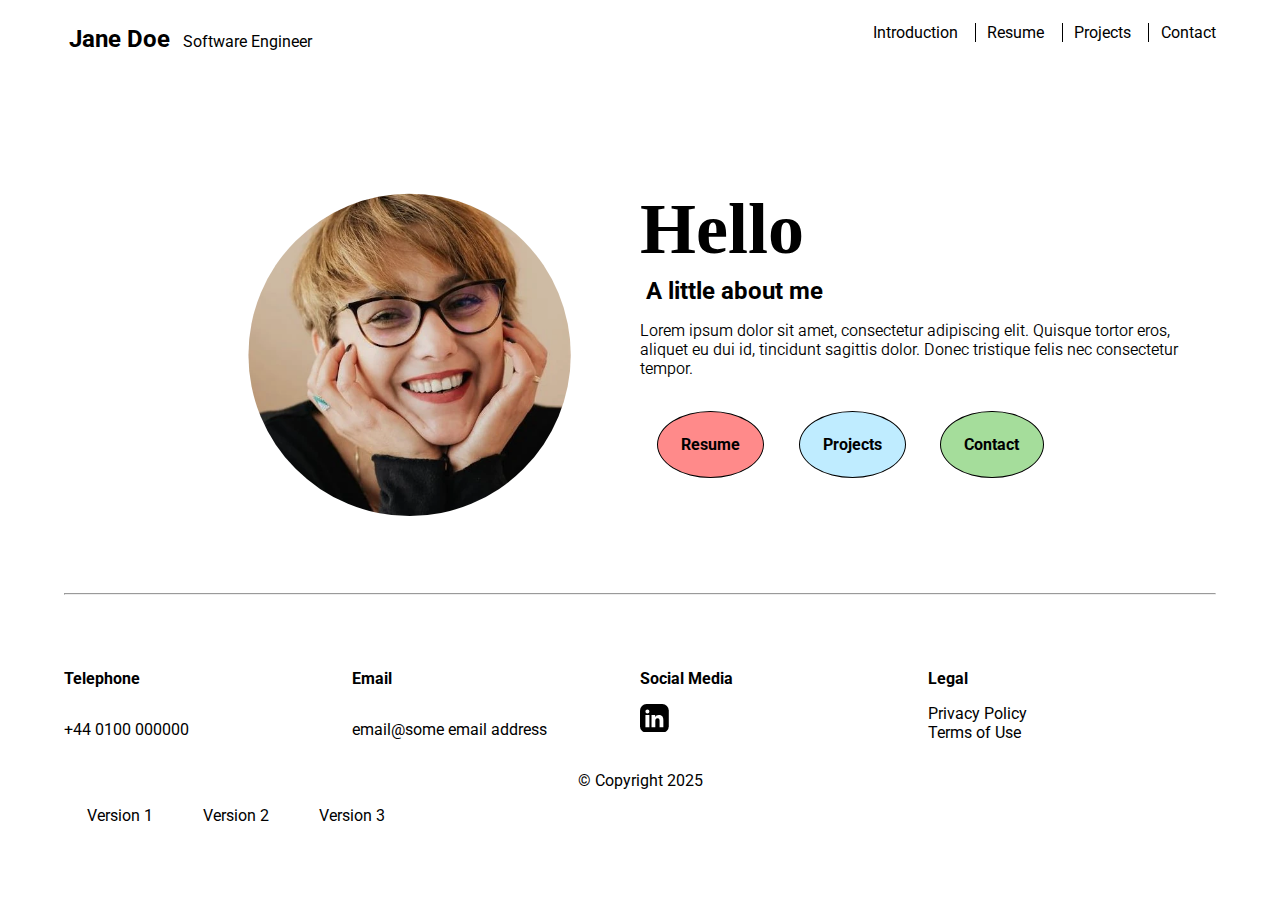
<file: indexV3.html>
<!-- Version 3: Slide In from Various Directions -->

<!DOCTYPE html>
<html lang="en">
<head>
    <meta charset="UTF-8">
    <meta name="viewport" content="width=device-width, initial-scale=1.0">
    <title>Portfolio Template: Simplicity V3</title>

    <link rel="stylesheet" href="assets/styles/stylesV3.css">

    <!-- Google Fonts -->
    <link rel="preconnect" href="https://fonts.googleapis.com">
    <link rel="preconnect" href="https://fonts.gstatic.com" crossorigin>
    <link href="https://fonts.googleapis.com/css2?family=Funnel+Display:wght@300..800&family=Montserrat:ital,wght@0,100..900;1,100..900&family=Open+Sans:ital,wght@0,300..800;1,300..800&family=Oswald:wght@200..700&family=Outfit:wght@100..900&family=Poppins:ital,wght@0,100;0,200;0,300;0,400;0,500;0,600;0,700;0,800;0,900;1,100;1,200;1,300;1,400;1,500;1,600;1,700;1,800;1,900&family=Raleway:ital,wght@0,100..900;1,100..900&family=Roboto:ital,wght@0,100;0,300;0,400;0,500;0,700;0,900;1,100;1,300;1,400;1,500;1,700;1,900&display=swap" rel="stylesheet">

    <!-- Link for Icons -->
    <link rel="stylesheet" href="https://cdnjs.cloudflare.com/ajax/libs/font-awesome/4.7.0/css/font-awesome.min.css">

    <!-- JQuery link -->
    <script src="https://ajax.googleapis.com/ajax/libs/jquery/3.7.1/jquery.min.js"></script>


</head>
<body>

    <!-- HEADER / NAVIGATION SECTION -->
    <header id="header">

        <nav class="nav-section">
    
            <div class="nav-header">
                <h3>Jane Doe</h3>
                <p class="p-header">Software Engineer</p>
            </div>
    
            <div class="navbar">
    
                <div class="nav-item nav-item-border">
                    <a href="#" class="nav-link" onclick="displayIntroduction()">Introduction</a>
                </div>
    
                <div class="nav-item nav-item-border">
                    <a href="#" class="nav-link" onclick="displayResume()">Resume</a>
                </div>
    
                <div class="nav-item nav-item-border">
                    <a href="#" class="nav-link" onclick="displayProjects()">Projects</a>
                </div>
    
                <div class="nav-item">
                    <a href="#" class="nav-link" onclick="displayContact()">Contact</a>
                </div>
    
            </div>
    
        </nav>
    
    </header>






    <!-- BIG MAC MOBILE HEADER NAVIGATION MENU -->
    <!-- Displayed when screen size is 678px or below -->
    <div class="bigmac-section">

        <div class="bigmac">
            <div class="bigmac-header">
                <h3>Jane Doe</h3>
                <p class="p-header">Software Engineer</p>
            </div>
            <div id="bigmac-links">

                <button class="menu-button" onclick="displayIntroduction()"><a href="#">Introduction</a></button><br>
                <button class="menu-button" onclick="displayResume()"><a href="#">Resume</a></button><br>
                <button class="menu-button" onclick="displayProjects()"><a href="#">Projects</a></button><br>
                <button class="menu-button" onclick="displayContact()"><a href="#">Contact</a></button><br>
                <button class="menu-button" onclick="displayPrivacy()"><a href="#">Privacy Policy</a></button><br>
                <button class="menu-button" onclick="displayTerms()"><a href="#">Terms of Use</a></button><br>

            </div>
            <a href="javascript:void(0);" class="icon" onclick="myFunction()"><i class="fa fa-bars"></i></a>
        </div>
        
        <div style="padding-left:16px"><p></p></div>
    </div>




    <!-- INTRODUCTION SECTION -->
    <div id="intro" class="section-row intro-section">

        <div class="sub-section-row intro-image-section">
            <img src="assets/images/jane-doe.webp" class="image">
        </div>

        <div class="sub-section-col intro-right-section">
            <h1>Hello</h1>
            <h3>A little about me</h3>
            <p class="p-light">Lorem ipsum dolor sit amet, consectetur adipiscing elit. Quisque tortor eros, aliquet eu dui id, tincidunt sagittis dolor. Donec tristique felis nec consectetur tempor.</p>

            <div class="sub-section-row">
                <a href="#" onclick="displayResume()" class="button red">Resume</a>
                <a href="#" onclick="displayProjects()" class="button blue">Projects</a>
                <a href="#" onclick="displayContact()" class="button green">Contact</a>
            </div>
        </div>
        
    </div>



    <!-- RESUME SECTION -->
    <div id="resume" class="section-row resume-section">

        <div class="sub-section resume-image-section">
            <img src="assets/images/jane-doe.webp" class="image">
        </div>

        <div class="sub-section-col resume-right-section">

            <h1>Resume</h1>
            <h3>Education</h3>
            <p class="p-light">Lorem ipsum dolor sit amet, consectetur adipiscing elit. Quisque tortor eros, aliquet eu dui id, tincidunt sagittis dolor. Donec tristique felis nec consectetur tempor.</p>
            <h3>Work Experience</h3>
            <p class="p-light">Lorem ipsum dolor sit amet, consectetur adipiscing elit. Quisque tortor eros, aliquet eu dui id, tincidunt sagittis dolor. Donec tristique felis nec consectetur tempor.</p>

            <div class="sub-section-row button-section">
                <a href="#" onclick="displayIntroduction()" class="button yellow">Introduction</a>
                <a href="#" onclick="displayProjects()" class="button blue">Projects</a>
                <a href="#" onclick="displayContact()" class="button green">Contact</a>
            </div>

        </div>

    </div>



    <!-- PROJECTS SECTION -->
    <div id="projects" class="section-row projects-section">

        <div class="sub-section image-section">
            <img src="assets/images/jane-doe.webp" class="image">
        </div>

        <div class="sub-section-col right-section">

            <h1>Projects</h1>
            <h3>Project 1</h3>
            <p class="p-light">Lorem ipsum dolor sit amet, consectetur adipiscing elit. Quisque tortor eros, aliquet eu dui id, tincidunt sagittis dolor. Donec tristique felis nec consectetur tempor.</p>
            <h3>Project 2</h3>
            <p class="p-light">Lorem ipsum dolor sit amet, consectetur adipiscing elit. Quisque tortor eros, aliquet eu dui id, tincidunt sagittis dolor. Donec tristique felis nec consectetur tempor.</p>
            <h3>Project 3</h3>
            <p class="p-light">Lorem ipsum dolor sit amet, consectetur adipiscing elit. Quisque tortor eros, aliquet eu dui id, tincidunt sagittis dolor. Donec tristique felis nec consectetur tempor.</p>
            <h3>Project 4</h3>
            <p class="p-light">Lorem ipsum dolor sit amet, consectetur adipiscing elit. Quisque tortor eros, aliquet eu dui id, tincidunt sagittis dolor. Donec tristique felis nec consectetur tempor.</p>
            <h3>Project 5</h3>
            <p class="p-light">Lorem ipsum dolor sit amet, consectetur adipiscing elit. Quisque tortor eros, aliquet eu dui id, tincidunt sagittis dolor. Donec tristique felis nec consectetur tempor.</p>
            <h3>Project 6</h3>
            <p class="p-light">Lorem ipsum dolor sit amet, consectetur adipiscing elit. Quisque tortor eros, aliquet eu dui id, tincidunt sagittis dolor. Donec tristique felis nec consectetur tempor.</p>

            <div class="sub-section-row button-section">
                <a href="#" onclick="displayIntroduction()" class="button yellow">Introduction</a>
                <a href="#" onclick="displayResume()" class="button red">Resume</a>
                <a href="#" onclick="displayContact()" class="button green">Contact</a>
            </div>

        </div>

    </div>



    <!-- CONTACT SECTION -->
    <div id="contact" class="section-row contact-section">

        <div class="sub-section image-section">
            <img src="assets/images/jane-doe.webp" class="image">
        </div>

        <div class="sub-section-col right-section">

            <h1>Contact</h1>
            <h3>Telephone</h3>
            <p class="p-light">Lorem ipsum dolor sit amet, consectetur adipiscing elit. Quisque tortor eros, aliquet eu dui id, tincidunt sagittis dolor. Donec tristique felis nec consectetur tempor.</p>
            <h3>Email</h3>
            <p class="p-light">Lorem ipsum dolor sit amet, consectetur adipiscing elit. Quisque tortor eros, aliquet eu dui id, tincidunt sagittis dolor. Donec tristique felis nec consectetur tempor.</p>

            <div class="sub-section-row button-section">
                <a href="#" onclick="displayIntroduction()" class="button yellow">Introduction</a>
                <a href="#" onclick="displayResume()" class="button red">Resume</a>
                <a href="#" onclick="displayProjects()" class="button blue">Projects</a>
            </div>

        </div>

    </div>



    <!-- PRIVACY POLICY SECTION -->
    <div id="privacy" class="section-row privacy-section">

        <div class="sub-section image-section">
            <img src="assets/images/jane-doe.webp" class="image">
        </div>

        <div class="sub-section-col right-section">

            <h1>Privacy Policy</h1>
            <p class="p-light">Lorem ipsum dolor sit amet, consectetur adipiscing elit. Quisque tortor eros, aliquet eu dui id, tincidunt sagittis dolor. Donec tristique felis nec consectetur tempor. Vivamus sit amet aliquam magna, sit amet euismod eros. Etiam non sem mollis, aliquet leo nec, laoreet odio. Pellentesque tristique, mi a aliquam porta, turpis velit cursus nulla, eget blandit leo risus quis ipsum. Integer tempus enim ut libero consectetur, a tristique lacus ultricies. Duis molestie placerat sollicitudin. Nullam nunc dolor, pretium id augue nec, lobortis pretium nulla. Mauris faucibus sed sapien in tempor. Nunc faucibus ex non enim vestibulum, vitae hendrerit nisi dignissim. Fusce dapibus lorem nec metus viverra, vitae finibus mi fringilla. Praesent commodo velit a maximus tincidunt. Nam lacinia vitae nulla non dignissim. Integer ante ipsum, mattis sit amet eleifend quis, feugiat non sapien. Nulla vel justo ac orci sagittis dapibus ut vitae dui. Pellentesque quis nisi magna.</p>
            <p class="p-light">In venenatis nisi risus, ac tincidunt lectus eleifend eu. Phasellus condimentum in dolor id viverra. Vestibulum risus orci, dapibus a turpis vitae, pharetra aliquam ex. Morbi vehicula metus erat, eget placerat ex elementum quis. Etiam vestibulum lorem vel tortor lobortis, eu eleifend nisi sagittis. Donec id elit et dui condimentum aliquet et sit amet elit. Ut vulputate, ipsum ut commodo feugiat, quam tellus posuere nunc, nec porttitor nibh urna vitae neque. Donec feugiat molestie lectus, ut posuere dui sagittis a. Duis placerat dui a leo sagittis, quis fringilla lacus eleifend. Aliquam efficitur tincidunt lorem et lobortis. Curabitur non metus sit amet quam blandit tincidunt. Suspendisse aliquam tempus ante. Donec finibus odio nisl. Integer congue ex et est cursus bibendum et a enim.</p>
            <p class="p-light">Aliquam quis neque risus. Curabitur rutrum, ante semper rhoncus tincidunt, enim mi tristique elit, at vestibulum purus urna eget nisi. Fusce luctus arcu a nibh interdum ultrices. Sed ac urna aliquam, porttitor sem sed, aliquam eros. Interdum et malesuada fames ac ante ipsum primis in faucibus. Etiam ac vehicula ex. Fusce ac ultrices nisl, vitae finibus orci. Aenean in porta orci.</p>
            <p class="p-light">Integer sed accumsan risus. Quisque accumsan nec ante sit amet vulputate. Etiam consequat augue vel ullamcorper maximus. Nulla tincidunt suscipit ullamcorper. Donec quis blandit enim. Curabitur vitae elit a erat malesuada posuere id et ipsum. Sed rutrum fermentum sollicitudin. In malesuada massa nulla, vel euismod metus dignissim vitae. Vivamus ut nunc est. Praesent sit amet iaculis dui, id lobortis urna. Nam ut facilisis orci. Duis tincidunt velit vestibulum massa laoreet scelerisque. Duis massa justo, accumsan ac feugiat sit amet, tempor vel mauris. Curabitur a eros elit. Aliquam condimentum at neque sed venenatis.</p>

            <div class="sub-section-row button-section">
                <a href="#" onclick="displayIntroduction()" class="button yellow">Introduction</a>
                <a href="#" onclick="displayResume()" class="button red">Resume</a>
                <a href="#" onclick="displayProjects()" class="button blue">Projects</a>
                <a href="#" onclick="displayContact()" class="button green">Contact</a>
            </div>

        </div>

    </div>



    <!-- TERMS OF USE SECTION -->
    <div id="terms" class="section-row terms-section">

        <div class="sub-section image-section">
            <img src="assets/images/jane-doe.webp" class="image">
        </div>

        <div class="sub-section-col right-section">

            <h1>Terms of Use</h1>
            <p class="p-light">Lorem ipsum dolor sit amet, consectetur adipiscing elit. Quisque tortor eros, aliquet eu dui id, tincidunt sagittis dolor. Donec tristique felis nec consectetur tempor. Vivamus sit amet aliquam magna, sit amet euismod eros. Etiam non sem mollis, aliquet leo nec, laoreet odio. Pellentesque tristique, mi a aliquam porta, turpis velit cursus nulla, eget blandit leo risus quis ipsum. Integer tempus enim ut libero consectetur, a tristique lacus ultricies. Duis molestie placerat sollicitudin. Nullam nunc dolor, pretium id augue nec, lobortis pretium nulla. Mauris faucibus sed sapien in tempor. Nunc faucibus ex non enim vestibulum, vitae hendrerit nisi dignissim. Fusce dapibus lorem nec metus viverra, vitae finibus mi fringilla. Praesent commodo velit a maximus tincidunt. Nam lacinia vitae nulla non dignissim. Integer ante ipsum, mattis sit amet eleifend quis, feugiat non sapien. Nulla vel justo ac orci sagittis dapibus ut vitae dui. Pellentesque quis nisi magna.</p>
            <p class="p-light">In venenatis nisi risus, ac tincidunt lectus eleifend eu. Phasellus condimentum in dolor id viverra. Vestibulum risus orci, dapibus a turpis vitae, pharetra aliquam ex. Morbi vehicula metus erat, eget placerat ex elementum quis. Etiam vestibulum lorem vel tortor lobortis, eu eleifend nisi sagittis. Donec id elit et dui condimentum aliquet et sit amet elit. Ut vulputate, ipsum ut commodo feugiat, quam tellus posuere nunc, nec porttitor nibh urna vitae neque. Donec feugiat molestie lectus, ut posuere dui sagittis a. Duis placerat dui a leo sagittis, quis fringilla lacus eleifend. Aliquam efficitur tincidunt lorem et lobortis. Curabitur non metus sit amet quam blandit tincidunt. Suspendisse aliquam tempus ante. Donec finibus odio nisl. Integer congue ex et est cursus bibendum et a enim.</p>
            <p class="p-light">Aliquam quis neque risus. Curabitur rutrum, ante semper rhoncus tincidunt, enim mi tristique elit, at vestibulum purus urna eget nisi. Fusce luctus arcu a nibh interdum ultrices. Sed ac urna aliquam, porttitor sem sed, aliquam eros. Interdum et malesuada fames ac ante ipsum primis in faucibus. Etiam ac vehicula ex. Fusce ac ultrices nisl, vitae finibus orci. Aenean in porta orci.</p>
            <p class="p-light">Integer sed accumsan risus. Quisque accumsan nec ante sit amet vulputate. Etiam consequat augue vel ullamcorper maximus. Nulla tincidunt suscipit ullamcorper. Donec quis blandit enim. Curabitur vitae elit a erat malesuada posuere id et ipsum. Sed rutrum fermentum sollicitudin. In malesuada massa nulla, vel euismod metus dignissim vitae. Vivamus ut nunc est. Praesent sit amet iaculis dui, id lobortis urna. Nam ut facilisis orci. Duis tincidunt velit vestibulum massa laoreet scelerisque. Duis massa justo, accumsan ac feugiat sit amet, tempor vel mauris. Curabitur a eros elit. Aliquam condimentum at neque sed venenatis.</p>

            <div class="sub-section-row button-section">
                <a href="#" onclick="displayIntroduction()" class="button yellow">Introduction</a>
                <a href="#" onclick="displayResume()" class="button red">Resume</a>
                <a href="#" onclick="displayProjects()" class="button blue">Projects</a>
                <a href="#" onclick="displayContact()" class="button green">Contact</a>
            </div>

        </div>

    </div>



<hr>


    <footer>

        <div class="section-row footer-section">
    
            <div class="sub-section-col">
                <p class="p-bold">Telephone</p>
                <p>+44 0100 000000</p>
            </div>
    
            <div class="sub-section-col">
                <p class="p-bold">Email</p>
                <p>email@some email address</p>
            </div>
    
            <div class="sub-section-col">
                <p class="p-bold">Social Media</p>
                <svg class="social-in" xmlns="http://www.w3.org/2000/svg" shape-rendering="geometricPrecision" text-rendering="geometricPrecision" image-rendering="optimizeQuality" fill-rule="evenodd" clip-rule="evenodd" viewBox="0 0 512 509.64"><rect width="512" height="509.64" rx="115.61" ry="115.61"/><path fill="#fff" d="M204.97 197.54h64.69v33.16h.94c9.01-16.16 31.04-33.16 63.89-33.16 68.31 0 80.94 42.51 80.94 97.81v116.92h-67.46l-.01-104.13c0-23.81-.49-54.45-35.08-54.45-35.12 0-40.51 25.91-40.51 52.72v105.86h-67.4V197.54zm-38.23-65.09c0 19.36-15.72 35.08-35.08 35.08-19.37 0-35.09-15.72-35.09-35.08 0-19.37 15.72-35.08 35.09-35.08 19.36 0 35.08 15.71 35.08 35.08zm-70.17 65.09h70.17v214.73H96.57V197.54z"/></svg>
            </div>
    
            <div class="sub-section-col">
                <p class="p-bold">Legal</p>
                <a href="#" class="nav-link" onclick="displayPrivacy()">Privacy Policy</a>
                <a href="#" class="nav-link" onclick="displayTerms()">Terms of Use</a>
            </div>
    
        </div>
    
        <p class="ta-c">&copy Copyright 2025</p>

        <div class="version-section">
            <a href="./index.html" class="version-link">Version 1</a>
            <a href="./indexV2.html" class="version-link">Version 2</a>
            <a href="./indexV3.html" class="version-link">Version 3</a>
        </div>

    
    </footer>



    <!-- BIG MAC MOBILE FOOTER NAVIGATION MENU -->
    <!-- Only displayed when screen size is 678px or below -->
    <div class="bigmac1-section">
        <div class="bigmac1">
            <div class="bigmac1-header">
                <h3>Jane Doe</h3>
                <p class="p-header">Software Engineer</p>
            </div>
            <div id="bigmac1-links">

                <button class="menu-button1" onclick="displayIntroduction()"><a href="#">Introduction</a></button><br>
                <button class="menu-button1" onclick="displayResume()"><a href="#">Resume</a></button><br>
                <button class="menu-button1" onclick="displayProjects()"><a href="#">Projects</a></button><br>
                <button class="menu-button1" onclick="displayContact()"><a href="#">Contact</a></button><br>
                <button class="menu-button1" onclick="displayPrivacy()"><a href="#">Privacy Policy</a></button><br>
                <button class="menu-button1" onclick="displayTerms()"><a href="#">Terms of Use</a></button><br>

            </div>
            <a href="javascript:void(0);" class="icon" onclick="myFunction1()"><i class="fa fa-bars"></i></a>
        </div>


        <div style="padding-left:16px"><p></p></div>
        <div class="bigmac1-footer">
            <p class="ta-c">&copy Copyright 2025</p>
            <svg class="social-in" xmlns="http://www.w3.org/2000/svg" shape-rendering="geometricPrecision" text-rendering="geometricPrecision" image-rendering="optimizeQuality" fill-rule="evenodd" clip-rule="evenodd" viewBox="0 0 512 509.64"><rect width="512" height="509.64" rx="115.61" ry="115.61"/><path fill="#fff" d="M204.97 197.54h64.69v33.16h.94c9.01-16.16 31.04-33.16 63.89-33.16 68.31 0 80.94 42.51 80.94 97.81v116.92h-67.46l-.01-104.13c0-23.81-.49-54.45-35.08-54.45-35.12 0-40.51 25.91-40.51 52.72v105.86h-67.4V197.54zm-38.23-65.09c0 19.36-15.72 35.08-35.08 35.08-19.37 0-35.09-15.72-35.09-35.08 0-19.37 15.72-35.08 35.09-35.08 19.36 0 35.08 15.71 35.08 35.08zm-70.17 65.09h70.17v214.73H96.57V197.54z"/></svg>
        </div>
        <div class="version-section">
            <a href="./index.html" class="version-link">Version 1</a>
            <a href="./indexV2.html" class="version-link">Version 2</a>
            <a href="./indexV3.html" class="version-link">Version 3</a>
        </div>

    </div>



    <!-- Javascript link -->
    <script src="./indexV3.js" charset="utf-8"></script>
    

</body>

<!--
Image Credits
Jane Doe: Photo By: Kaboompics.com: https://www.pexels.com/photo/cheerful-woman-smiling-while-sitting-at-table-with-laptop-4467687/ 
-->

</html>
</file>
<file: assets/styles/styles.css>
/* LAYOUT STYLING */

body {
    font-family: Roboto, sans-serif;
    margin: 0%;
    padding: 0 5% 0 5%;
}

.bigmac-section {
    display: none;
}
.bigmac1-section {
    display: none;
}

/* Navigation / Header Section */

.nav-section {
    display: flex;
    flex-direction: row;
    justify-content: space-between;
    width: auto;
    margin: 2% 0 0 0;
    /*border: solid; color: black;*/
}

.nav-header {
    display: flex;
    flex-direction: row;
    align-content: center;
    align-items: baseline;
    gap: 2%;
    width: 40%;
    /*border: solid; color: red;*/
}
.navbar {
    display: flex;
    justify-content: flex-end;
    width: 50%;
    gap: 2%;
    /*border: solid; color: red;*/
}
.nav-item {
    width: auto;
    height: fit-content;
}
.nav-item-border {
    padding-right: 3%;
    border-right: solid; border-width: thin;
}
.nav-link {
    font-size: medium;
    width: fit-content;
    padding: 3%;
    color: black;
    text-decoration: none;
    border: none;
    background: none;
}
.nav-link:hover {
    background: #BFECFF;
    cursor: pointer;
}

/* Global Sections */

.section-row {
    display: flex;
    flex-direction: row;
    justify-content: space-evenly;
    width: auto;
    margin-top: 5%;
    /*border: solid; color: black;*/
}
.sub-section-row {
    display: flex;
    flex-direction: row;
    width: 100%;
    /*border: solid; color: red;*/
}
.sub-section-col {
    display: flex;
    flex-direction: column;
    width: 100%;
    /*border: solid; color: red;*/
}
sub-section {
    display: flex;
    width: 100%;
}

/* Specific Section Layout */

/* Introduction Section */
.intro-image-section {
    justify-content: flex-end;
    align-content: flex-end;
    width: 50%;
    padding: 0;
}
.intro-right-section {
    width: 50%;
    padding-top: 5%;
}
.intro-abstract-shape {
    position: absolute;
    width: 98%;
    height: 82%;
    top: 15%;
    background: #FF8A8A;
    clip-path: polygon(0% 0%, 100% 50%, 0% 100%);
    z-index: -1;
}


/* Common Styling for all the other sections */
.image-section {
    justify-content: flex-start;
    align-content: flex-start;
    width: 50%;
    padding: 0;
    /*border: solid; color: red;*/
}
.right-section {
    padding-top: 5%;
}


.resume-section {display: none;}
.resume-abstract-shape {
    position: absolute;
    width: 98%;
    height: 55%;
    top: 15%;
    background: #BFECFF;
    clip-path: polygon(0% 0%, 100% 50%, 0% 100%);
    z-index: -1;
}

.projects-section {display: none;}
.projects-abstract-shape {
    position: absolute;
    width: 98%;
    height: 55%;
    top: 15%;
    background: #A5DD9B;
    clip-path: polygon(0% 0%, 100% 50%, 0% 100%);
    z-index: -1;
}

.contact-section {display: none;}
.contact-abstract-shape {
    position: absolute;
    width: 98%;
    height: 55%;
    top: 15%;
    background: #F6F193;
    clip-path: polygon(0% 0%, 100% 50%, 0% 100%);
    z-index: -1;
}

.privacy-section {display: none;}
.privacy-abstract-shape {
    position: absolute;
    width: 98%;
    height: 55%;
    top: 15%;
    background: plum;
    clip-path: polygon(0% 0%, 100% 50%, 0% 100%);
    z-index: -1;
}

.terms-section {display: none;}
.terms-abstract-shape {
    position: absolute;
    width: 98%;
    height: 55%;
    top: 15%;
    background: orange;
    clip-path: polygon(0% 0%, 100% 50%, 0% 100%);
    z-index: -1;
}



footer {
    margin-bottom: 2%;
}


/* CONTENT STYLING */

/* Global Content Attributes */
.red {background: #FF8A8A;}
.blue {background: #BFECFF;}
.green {background: #A5DD9B;}
.yellow {background: #F6F193;}

.ta-c {text-align: center;}

/* Images */
.image {
    width: 80%;
    max-height: 500px;
    margin: 0;
    padding: 0;
    clip-path: circle(35%);
}

.social-in {width: 10%;}

/* Buttons */
.button {
    font-weight: bold;
    color: black;
    text-decoration: none;
    margin: 3%;
    padding: 2% 4% 2% 4%;
    border: solid; border-width: thin;
    border-radius: 80%;
    cursor: pointer;
}

/* Text */
h1 {
    font-family: "Playfair Display", serif;
    font-size: 450%;
    color: black;
    margin: 0;
    padding: 1% 0% 1% 0%;
}
h2 {
    font-size: 250%;
    color: black;
    margin: 0 1% 0 1%;
    padding: 0;
}
h3 {
    font-size: 150%;
    color: black;
    margin: 0 1% 0 1%;
    padding: 0;
}
h4 {
    font-size: 100%;
    color: black;
    margin: 0 1% 0 1%;
    padding: 0;
}
p {
    color: black;
}
.p-header {
    margin-top: 2%;
    color: black;
}
.p-divider {
    margin: 0;
    padding: 0;
}
.p-light {
    font-weight: 350;
    color: black;
}
.p-bold {
    font-weight: bold;
}






/* 678px Single Column */
@media (max-width: 678px) {

    .nav-section {display: none;}
    

    .section-row {
        display: flex;
        flex-direction: column;
        width: auto;
        margin-top: 1%;
        /*border: solid; color: black;*/
    }
    .intro-image-section {
        display: flex;
        justify-content: center;
        padding: 0;
        width: 90%;
        /*border: solid; color: red;*/
    }
    .intro-right-section {
        padding-top: 0;
    }
    .right-section {
        padding-top: 0;
    }
    .image-section {
        display: flex;
        justify-content: center;
        padding: 0;
        width: 90%;
        /*border: solid; color: red;*/
    }
    .image {
        width: 100%;
    }
            
    /* Mobile HEADER Menu*/
    .bigmac-section {
        display: contents;
        flex-direction: row;
        width: 98%;
        margin: 2%;
        height: 500px;
        background-color: black;
        color: white;
        border-radius: 10px;
    }
    .bigmac {
        display: flex;
        width: auto;
        position: relative;
        margin-bottom: 2%;
    }
    .bigmac-header {
        display: flex;
        flex-direction: column;
        gap: 2%;
        width: 50%;
    }
    /* Dropdown Links */
    .menu-button {
        font-size: medium;
        padding: 0 4px;
        color: black;
        text-decoration: none;
        border: none;
        background: none;
        cursor: pointer;
    }
    .menu-button:hover {
        background-color: lightgrey;
        color: black;
    }
    #bigmac-links {
        display: none;
    }
    /* bigmac Icon */
    .bigmac a {
        color: black;
        padding: 14px 16px;
        text-decoration: none;
        font-size: 17px;
        display: block;
    }
    .bigmac a.icon {
        background: black;
        color: white;
        display: block;
        position: absolute;
        right: 0;
        top: 0;
    }


    h3 {
        margin-top: 1%;
    }
    .p-header {
        padding: 0 10% 0 0;
        color: black;
    }
    

    /* Mobile FOOTER Menu*/

    footer {display: none;}

    .bigmac1-section {
        display: contents;
        flex-direction: row;
        width: 98%;
        margin: 2%;
        height: 500px;
        background-color: black;
        color: white;
        border-radius: 10px;
    }
    .bigmac1 {
        display: flex;
        width: auto;
        position: relative;
        margin-bottom: 2%;
    }
    .bigmac1-header {
        display: flex;
        flex-direction: column;
        gap: 2%;
        width: 50%;
    }
    /* Dropdown Links */
    .menu-button1 {
        font-size: medium;
        padding: 0 4px;
        color: black;
        text-decoration: none;
        border: none;
        background: none;
        cursor: pointer;
    }
    .menu-button1:hover {
        background-color: lightgrey;
        color: black;
    }
    #bigmac1-links {
        display: none;
    }
    /* bigmac Icon */
    .bigmac1 a {
        color: black;
        padding: 14px 16px;
        text-decoration: none;
        font-size: 17px;
        display: block;
    }
    .bigmac1 a.icon {
        background: black;
        color: white;
        display: block;
        position: absolute;
        right: 0;
        top: 0;
    }
    .bigmac1-footer {
        display: flex;
        flex-direction: row;
        justify-content: center;
        gap: 5%;
    }
    .social-in {width: 5%;}
   

    .resume-section {display: none;}
    .projects-section {display: none;}
    .contact-section {display: none;}
    .privacy-section {display: none;}
    .terms-section {display: none;}
    
}
</file>
<file: assets/styles/stylesV2.css>
/* LAYOUT STYLING */

body {
    font-family: Roboto, sans-serif;
    margin: 0%;
    padding: 0 5% 0 5%;
}

.bigmac-section {
    display: none;
}
.bigmac1-section {
    display: none;
}

/* Navigation / Header Section */

.nav-section {
    display: flex;
    flex-direction: row;
    justify-content: space-between;
    width: auto;
    margin: 2% 0 0 0;
    /*border: solid; color: black;*/
}

.nav-header {
    display: flex;
    flex-direction: row;
    align-content: center;
    align-items: baseline;
    gap: 2%;
    width: 40%;
    /*border: solid; color: red;*/
}
.navbar {
    display: flex;
    justify-content: flex-end;
    width: 50%;
    gap: 2%;
    /*border: solid; color: red;*/
}
.nav-item {
    width: auto;
    height: fit-content;
}
.nav-item-border {
    padding-right: 3%;
    border-right: solid; border-width: thin;
}
.nav-link {
    font-size: medium;
    width: fit-content;
    padding: 3%;
    color: black;
    text-decoration: none;
    border: none;
    background: none;
}
.nav-link:hover {
    background: #BFECFF;
    cursor: pointer;
}

/* Global Sections */

.section-row {
    display: flex;
    flex-direction: row;
    justify-content: space-evenly;
    width: auto;
    margin-top: 5%;
    /*border: solid; color: black;*/
}
.sub-section-row {
    display: flex;
    flex-direction: row;
    width: 100%;
    /*border: solid; color: red;*/
}
.sub-section-col {
    display: flex;
    flex-direction: column;
    width: 100%;
    /*border: solid; color: red;*/
}
sub-section {
    display: flex;
    width: 100%;
}

/* Specific Section Layout */

/* Introduction Section */
.intro-image-section {
    justify-content: flex-end;
    align-content: flex-end;
    width: 50%;
    padding: 0;
}
.intro-right-section {
    width: 50%;
    padding-top: 5%;
}
.intro-abstract-shape {
    position: absolute;
    width: 98%;
    height: 82%;
    top: 15%;
    background: #FF8A8A;
    clip-path: polygon(0% 0%, 100% 50%, 0% 100%);
    z-index: -1;
}


/* Common Styling for all the other sections */
.image-section {
    justify-content: flex-start;
    align-content: flex-start;
    width: 50%;
    padding: 0;
    /*border: solid; color: red;*/
}
.right-section {
    padding-top: 5%;
}


.resume-section {display: none;}
.resume-abstract-shape {
    position: absolute;
    width: 98%;
    height: 55%;
    top: 15%;
    background: #BFECFF;
    clip-path: polygon(0% 0%, 100% 50%, 0% 100%);
    z-index: -1;
}

.projects-section {display: none;}
.projects-abstract-shape {
    position: absolute;
    width: 98%;
    height: 55%;
    top: 15%;
    background: #A5DD9B;
    clip-path: polygon(0% 0%, 100% 50%, 0% 100%);
    z-index: -1;
}

.contact-section {display: none;}
.contact-abstract-shape {
    position: absolute;
    width: 98%;
    height: 55%;
    top: 15%;
    background: #F6F193;
    clip-path: polygon(0% 0%, 100% 50%, 0% 100%);
    z-index: -1;
}

.privacy-section {display: none;}
.privacy-abstract-shape {
    position: absolute;
    width: 98%;
    height: 55%;
    top: 15%;
    background: plum;
    clip-path: polygon(0% 0%, 100% 50%, 0% 100%);
    z-index: -1;
}

.terms-section {display: none;}
.terms-abstract-shape {
    position: absolute;
    width: 98%;
    height: 55%;
    top: 15%;
    background: orange;
    clip-path: polygon(0% 0%, 100% 50%, 0% 100%);
    z-index: -1;
}



footer {
    margin-bottom: 2%;
}

.version-link {
    font-size: medium;
    width: fit-content;
    padding: 2%;
    color: black;
    text-decoration: none;
    border: none;
    background: none;
}
.version-link:hover {
    cursor: pointer;
}

/* CONTENT STYLING */

/* Global Content Attributes */
.red {background: #FF8A8A;}
.blue {background: #BFECFF;}
.green {background: #A5DD9B;}
.yellow {background: #F6F193;}

.ta-c {text-align: center;}

/* Images */
.image {
    width: 80%;
    max-height: 500px;
    margin: 0;
    padding: 0;
    clip-path: circle(35%);
}

.social-in {width: 10%;}

/* Buttons */
.button {
    font-weight: bold;
    color: black;
    text-decoration: none;
    margin: 3%;
    padding: 2% 4% 2% 4%;
    border: solid; border-width: thin;
    border-radius: 80%;
    cursor: pointer;
}

/* Text */
h1 {
    font-family: "Playfair Display", serif;
    font-size: 450%;
    color: black;
    margin: 0;
    padding: 1% 0% 1% 0%;
}
h2 {
    font-size: 250%;
    color: black;
    margin: 0 1% 0 1%;
    padding: 0;
}
h3 {
    font-size: 150%;
    color: black;
    margin: 0 1% 0 1%;
    padding: 0;
}
h4 {
    font-size: 100%;
    color: black;
    margin: 0 1% 0 1%;
    padding: 0;
}
p {
    color: black;
}
.p-header {
    margin-top: 2%;
    color: black;
}
.p-divider {
    margin: 0;
    padding: 0;
}
.p-light {
    font-weight: 350;
    color: black;
}
.p-bold {
    font-weight: bold;
}






/* 678px Single Column */
@media (max-width: 678px) {

    .nav-section {display: none;}
    

    .section-row {
        display: flex;
        flex-direction: column;
        width: auto;
        margin-top: 1%;
        /*border: solid; color: black;*/
    }
    .intro-image-section {
        display: flex;
        justify-content: center;
        padding: 0;
        width: 90%;
        /*border: solid; color: red;*/
    }
    .intro-right-section {
        padding-top: 0;
    }
    .right-section {
        padding-top: 0;
    }
    .image-section {
        display: flex;
        justify-content: center;
        padding: 0;
        width: 90%;
        /*border: solid; color: red;*/
    }
    .image {
        width: 100%;
    }
            
    /* Mobile HEADER Menu*/
    .bigmac-section {
        display: contents;
        flex-direction: row;
        width: 98%;
        margin: 2%;
        height: 500px;
        background-color: black;
        color: white;
        border-radius: 10px;
    }
    .bigmac {
        display: flex;
        width: auto;
        position: relative;
        margin-bottom: 2%;
    }
    .bigmac-header {
        display: flex;
        flex-direction: column;
        gap: 2%;
        width: 50%;
    }
    /* Dropdown Links */
    .menu-button {
        font-size: medium;
        padding: 0 4px;
        color: black;
        text-decoration: none;
        border: none;
        background: none;
        cursor: pointer;
    }
    .menu-button:hover {
        background-color: lightgrey;
        color: black;
    }
    #bigmac-links {
        display: none;
    }
    /* bigmac Icon */
    .bigmac a {
        color: black;
        padding: 14px 16px;
        text-decoration: none;
        font-size: 17px;
        display: block;
    }
    .bigmac a.icon {
        background: black;
        color: white;
        display: block;
        position: absolute;
        right: 0;
        top: 0;
    }


    h3 {
        margin-top: 1%;
    }
    .p-header {
        padding: 0 10% 0 0;
        color: black;
    }
    

    /* Mobile FOOTER Menu*/

    footer {display: none;}

    .bigmac1-section {
        display: contents;
        flex-direction: row;
        width: 98%;
        margin: 2%;
        height: 500px;
        background-color: black;
        color: white;
        border-radius: 10px;
    }
    .bigmac1 {
        display: flex;
        width: auto;
        position: relative;
        margin-bottom: 2%;
    }
    .bigmac1-header {
        display: flex;
        flex-direction: column;
        gap: 2%;
        width: 50%;
    }
    /* Dropdown Links */
    .menu-button1 {
        font-size: medium;
        padding: 0 4px;
        color: black;
        text-decoration: none;
        border: none;
        background: none;
        cursor: pointer;
    }
    .menu-button1:hover {
        background-color: lightgrey;
        color: black;
    }
    #bigmac1-links {
        display: none;
    }
    /* bigmac Icon */
    .bigmac1 a {
        color: black;
        padding: 14px 16px;
        text-decoration: none;
        font-size: 17px;
        display: block;
    }
    .bigmac1 a.icon {
        background: black;
        color: white;
        display: block;
        position: absolute;
        right: 0;
        top: 0;
    }
    .bigmac1-footer {
        display: flex;
        flex-direction: row;
        justify-content: center;
        gap: 5%;
    }
    .social-in {width: 5%;}
   

    .resume-section {display: none;}
    .projects-section {display: none;}
    .contact-section {display: none;}
    .privacy-section {display: none;}
    .terms-section {display: none;}
    
}
</file>
<file: assets/styles/stylesV3.css>
/* LAYOUT STYLING */

body {
    font-family: Roboto, sans-serif;
    margin: 0%;
    padding: 0 5% 0 5%;
}

.bigmac-section {
    display: none;
}
.bigmac1-section {
    display: none;
}

/* Navigation / Header Section */

.nav-section {
    display: flex;
    flex-direction: row;
    justify-content: space-between;
    width: auto;
    margin: 2% 0 0 0;
    /*border: solid; color: black;*/
}

.nav-header {
    display: flex;
    flex-direction: row;
    align-content: center;
    align-items: baseline;
    gap: 2%;
    width: 40%;
    /*border: solid; color: red;*/
}
.navbar {
    display: flex;
    justify-content: flex-end;
    width: 50%;
    gap: 2%;
    /*border: solid; color: red;*/
}
.nav-item {
    width: auto;
    height: fit-content;
}
.nav-item-border {
    padding-right: 3%;
    border-right: solid; border-width: thin;
}
.nav-link {
    font-size: medium;
    color: black;
    text-decoration: none;
    border: none;
    background: none;
    cursor: pointer;
}

/* Global Sections */

.section-row {
    display: flex;
    flex-direction: row;
    justify-content: space-evenly;
    width: auto;
    margin-top: 5%;
    /*border: solid; color: black;*/
}
.sub-section-row {
    display: flex;
    flex-direction: row;
    width: 100%;
    /*border: solid; color: red;*/
}
.sub-section-col {
    display: flex;
    flex-direction: column;
    width: 100%;
    /*border: solid; color: red;*/
}
sub-section {
    display: flex;
    width: 100%;
}

/* Specific Section Layout */

.intro-image-section {
    justify-content: end;
    align-content:flex-end;
    padding: 0;
    /*border: solid; color: red;*/
}
.intro-right-section {
    padding-top: 5%;
}

.right-section {
    padding-top: 5%;
}
.image-section {
    justify-content: flex-start;
    align-content: flex-start;
    width: 50%;
    padding: 0;
    /*border: solid; color: red;*/
}


/* RESUME SECTION */
.resume-section {
    display: none;
}
/* Display image section from the left */
.resume-image-section {
    justify-content: flex-start;
    align-content: flex-start;
    width: 50%;
    padding: 0;
    animation: 2s ease resume-image-section;
}
@keyframes resume-image-section {
    from {margin-left: -100%;}
    to {margin-left: 0%;}
}
/* Display right section from the right */
.resume-right-section {
    padding-top: 5%;
    animation: 2s ease resume-right-section;
}
@keyframes resume-right-section {
    from {margin-left: 100%;}
    to {margin-left: 0%;}
}

/* PROJECTS SECTION */
/* Display from the right */
.projects-section {
    display: none;
    animation: 2s ease projects-section;
}
@keyframes projects-section {
    from {margin-left: 100%;}
    to {margin-left: 0%;}
}

/* CONTACT SECTION */
/* Display from the left */
.contact-section {
    display: none;
    animation: 2s ease contact-section;
}
@keyframes contact-section {
    from {margin-left: -100%;}
    to {margin-left: 0%;}
}


.privacy-section {display: none;}
.terms-section {display: none;}



footer {
    margin-bottom: 2%;
}

.version-link {
    font-size: medium;
    width: fit-content;
    padding: 2%;
    color: black;
    text-decoration: none;
    border: none;
    background: none;
}
.version-link:hover {
    cursor: pointer;
}


/* CONTENT STYLING */

/* Global Content Attributes */
.yellow {background: #F6F193;}
.red {background: #FF8A8A;}
.blue {background: #BFECFF;}
.green {background: #A5DD9B;}

.ta-c {text-align: center;}

/* Images */
.image {
    width: 80%;
    max-height: 500px;
    margin: 0;
    padding: 0;
    clip-path: circle(35%);
}

.social-in {width: 10%;}

/* Buttons */
.button {
    font-weight: bold;
    color: black;
    text-decoration: none;
    margin: 3%;
    padding: 4%;
    border: solid; border-width: thin;
    border-radius: 50%;
    cursor: pointer;
}

/* Text */
h1 {
    font-family: "Playfair Display", serif;
    font-size: 450%;
    color: black;
    margin: 0;
    padding: 1% 0% 1% 0%;
}
h2 {
    font-size: 250%;
    color: black;
    margin: 0 1% 0 1%;
    padding: 0;
}
h3 {
    font-size: 150%;
    color: black;
    margin: 0 1% 0 1%;
    padding: 0;
}
h4 {
    font-size: 100%;
    color: black;
    margin: 0 1% 0 1%;
    padding: 0;
}
p {
    color: black;
}
.p-header {
    margin-top: 2%;
    color: black;
}
.p-divider {
    margin: 0;
    padding: 0;
}
.p-light {
    font-weight: 350;
    color: black;
}
.p-bold {
    font-weight: bold;
}






/* 678px Single Column */
@media (max-width: 678px) {

    .nav-section {display: none;}
    

    .section-row {
        display: flex;
        flex-direction: column;
        width: auto;
        margin-top: 1%;
        /*border: solid; color: black;*/
    }
    .intro-image-section {
        display: flex;
        justify-content: center;
        padding: 0;
        /*border: solid; color: red;*/
    }
    .intro-right-section {
        padding-top: 0;
    }

    .image-section {
        display: flex;
        justify-content: center;
        padding: 0;
        /*border: solid; color: red;*/
    }
    .right-section {
        padding-top: 0;
    }
            
    /* Mobile HEADER Menu*/
    .bigmac-section {
        display: contents;
        flex-direction: row;
        width: 98%;
        margin: 2%;
        height: 500px;
        background-color: black;
        color: white;
        border-radius: 10px;
    }
    .bigmac {
        display: flex;
        width: auto;
        position: relative;
        margin-bottom: 2%;
    }
    .bigmac-header {
        display: flex;
        flex-direction: column;
        gap: 2%;
        width: 50%;
    }
    /* Dropdown Links */
    .menu-button {
        font-size: medium;
        padding: 0 4px;
        color: black;
        text-decoration: none;
        border: none;
        background: none;
        cursor: pointer;
    }
    .menu-button:hover {
        background-color: lightgrey;
        color: black;
    }
    #bigmac-links {
        display: none;
    }
    /* bigmac Icon */
    .bigmac a {
        color: black;
        padding: 14px 16px;
        text-decoration: none;
        font-size: 17px;
        display: block;
    }
    .bigmac a.icon {
        background: black;
        color: white;
        display: block;
        position: absolute;
        right: 0;
        top: 0;
    }


    h3 {
        margin-top: 1%;
    }
    .p-header {
        padding: 0 10% 0 0;
        color: black;
    }
    

    /* Mobile FOOTER Menu*/

    footer {display: none;}

    .bigmac1-section {
        display: contents;
        flex-direction: row;
        width: 98%;
        margin: 2%;
        height: 500px;
        background-color: black;
        color: white;
        border-radius: 10px;
    }
    .bigmac1 {
        display: flex;
        width: auto;
        position: relative;
        margin-bottom: 2%;
    }
    .bigmac1-header {
        display: flex;
        flex-direction: column;
        gap: 2%;
        width: 50%;
    }
    /* Dropdown Links */
    .menu-button1 {
        font-size: medium;
        padding: 0 4px;
        color: black;
        text-decoration: none;
        border: none;
        background: none;
        cursor: pointer;
    }
    .menu-button1:hover {
        background-color: lightgrey;
        color: black;
    }
    #bigmac1-links {
        display: none;
    }
    /* bigmac Icon */
    .bigmac1 a {
        color: black;
        padding: 14px 16px;
        text-decoration: none;
        font-size: 17px;
        display: block;
    }
    .bigmac1 a.icon {
        background: black;
        color: white;
        display: block;
        position: absolute;
        right: 0;
        top: 0;
    }
    .bigmac1-footer {
        display: flex;
        flex-direction: row;
        justify-content: center;
        gap: 5%;
    }
    .social-in {width: 5%;}
   

    .resume-section {display: none;}
    .projects-section {display: none;}
    .contact-section {display: none;}
    .privacy-section {display: none;}
    .terms-section {display: none;}
    
}
</file>
